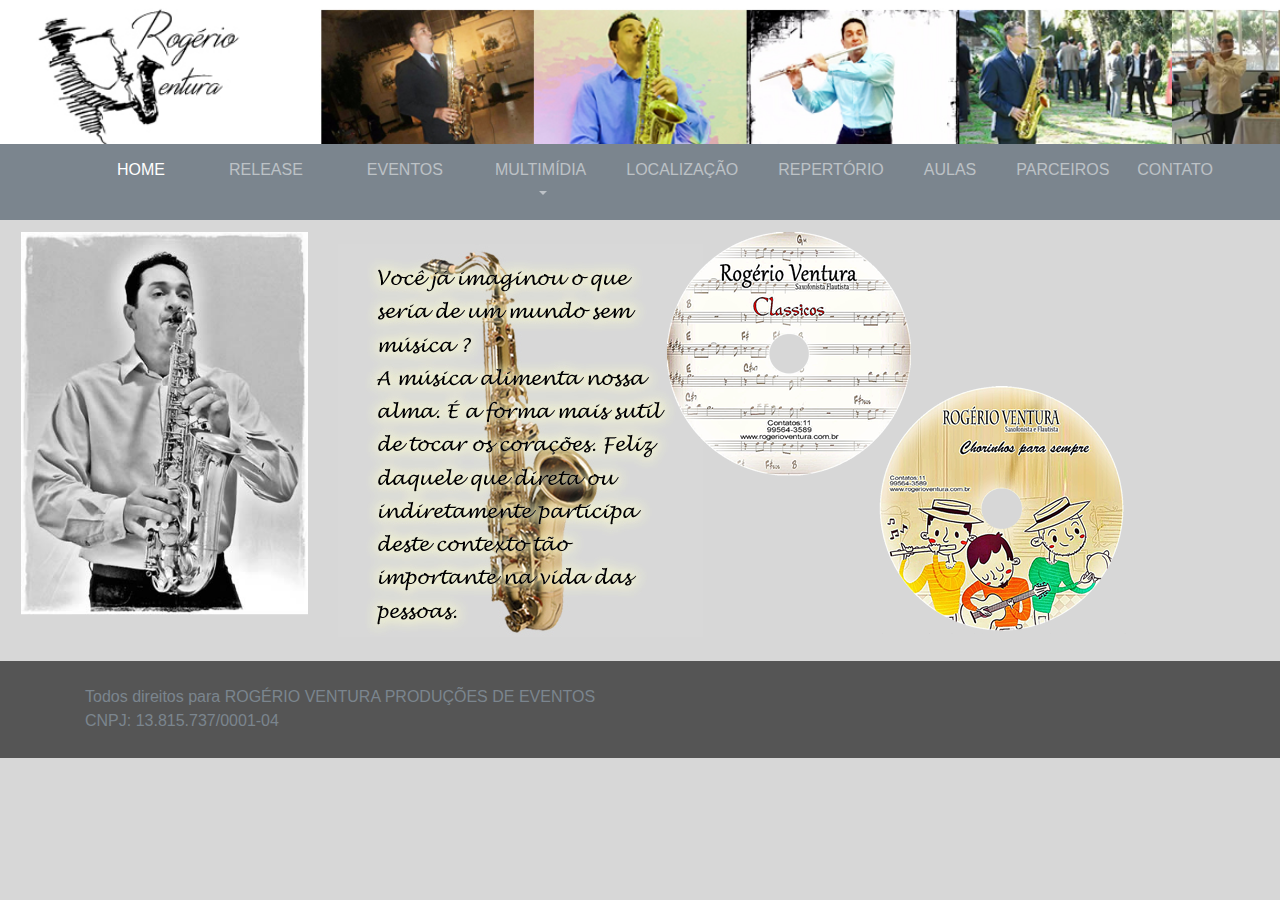
<file: index.html>
<!DOCTYPE html>
<html>

<head>
  <meta charset="utf-8">
  <meta name="viewport" content="width=device-width, initial-scale=1">
  <!-- PAGE settings -->
  <link rel="icon" href="favicon.ico">
  <title>Rogério Ventura | Saxofonista e Flautista</title>
  <meta name="description" content="Wireframe design of a landing page by Pingendo">
  <meta name="keywords" content="Pingendo bootstrap example template wireframe landing">
  <meta name="author" content="Pingendo">
  <!-- CSS dependencies -->
  <link rel="stylesheet" href="https://cdnjs.cloudflare.com/ajax/libs/font-awesome/4.7.0/css/font-awesome.min.css" type="text/css">
  <link rel="stylesheet" href="wireframe.css"> </head>

<body class="bg-info">
  <div class="py-5 text-center" style="background-image: url('imagens/topo.jpg');background-repeat:no-repeat;background-size:cover;"></div>
  <nav class="navbar navbar-expand-md navbar-dark py-1 bg-secondary">
    <div class="container">
      <button class="navbar-toggler navbar-toggler-right" type="button" data-toggle="collapse" data-target="#navbar2SupportedContent" aria-controls="navbar2SupportedContent" aria-expanded="false" aria-label="Toggle navigation">
        <span class="navbar-toggler-icon"></span>
      </button>
      <div class="collapse navbar-collapse text-center justify-content-between" id="navbar2SupportedContent">
        <ul class="navbar-nav">
          <li class="nav-item px-2">
            <a class="nav-link mx-2 active" href="index.html">HOME</a>
          </li>
          <li class="nav-item px-2">
            <a class="nav-link mx-2" href="release.html">RELEASE</a>
          </li>
          <li class="nav-item px-2">
            <a class="nav-link mx-2" href="https://www.facebook.com/rogerio.ventura.9" target="_blank">EVENTOS</a>
          </li>
          <li class="nav-item dropdown px-2">
            <a class="nav-link dropdown-toggle" href="http://example.com" id="navbarDropdownMenuLink" data-toggle="dropdown" aria-haspopup="true" aria-expanded="false">MULTIMÍDIA</a>
            <div class="dropdown-menu" aria-labelledby="navbarDropdownMenuLink">
              <a class="dropdown-item" href="musicas.html">MÚSICAS</a>
              <a class="dropdown-item" href="videos.html">VÍDEOS</a>
              <a class="dropdown-item" href="fotos.html">FOTOS</a>
            </div>
          </li>
          <li class="nav-item px-2">
            <a class="nav-link" href="localizacao.html">LOCALIZAÇÃO</a>
          </li>
          <li class="nav-item px-2">
            <a class="nav-link" href="repertorio.html">REPERTÓRIO</a>
          </li>
          <li class="nav-item px-2">
            <a class="nav-link" href="aulas.html">AULAS</a>
          </li>
          <li class="nav-item px-2">
            <a class="nav-link" href="parceiros.html">PARCEIROS</a>
          </li>
          <li class="nav-item">
            <a class="nav-link" href="contato.html">CONTATO</a>
          </li>
        </ul>
      </div>
    </div>
  </nav>
  <div class="p-1 my-1">
    <div class="container-fluid">
      <div class="row">
        <div class="col-md-3 h-100 w-100">
          <img class="img-fluid d-block float-left" src="imagens/rogerio-lateral.jpg"> </div>
        <div class="col-md-3">
          <img class="d-block float-left m-0 py-2" src="imagens/texto-home.jpg"> </div>
        <div class="col-md-4 w-100 h-100 mx-2">
          <img class="d-block float-left" src="imagens/cd-home.png"> </div>
      </div>
    </div>
  </div>
  <div class="bg-dark py-3">
    <div class="container">
      <div class="row">
        <div class="col-md-12">
          <p class="text-secondary mb-0 text-left">Todos direitos para ROGÉRIO VENTURA PRODUÇÕES DE EVENTOS&nbsp;
            <br>CNPJ: 13.815.737/0001-04</p>
        </div>
      </div>
      <div class="row d-flex justify-content-between">
        <div class="col-lg-4 col-md-12"> </div>
      </div>
    </div>
  </div>
  <script src="https://code.jquery.com/jquery-3.2.1.slim.min.js" integrity="sha384-KJ3o2DKtIkvYIK3UENzmM7KCkRr/rE9/Qpg6aAZGJwFDMVNA/GpGFF93hXpG5KkN" crossorigin="anonymous"></script>
  <script src="https://cdnjs.cloudflare.com/ajax/libs/popper.js/1.12.9/umd/popper.min.js" integrity="sha384-ApNbgh9B+Y1QKtv3Rn7W3mgPxhU9K/ScQsAP7hUibX39j7fakFPskvXusvfa0b4Q" crossorigin="anonymous"></script>
  <script src="https://maxcdn.bootstrapcdn.com/bootstrap/4.0.0/js/bootstrap.min.js" integrity="sha384-JZR6Spejh4U02d8jOt6vLEHfe/JQGiRRSQQxSfFWpi1MquVdAyjUar5+76PVCmYl" crossorigin="anonymous"></script>

</body>

</html>
</file>
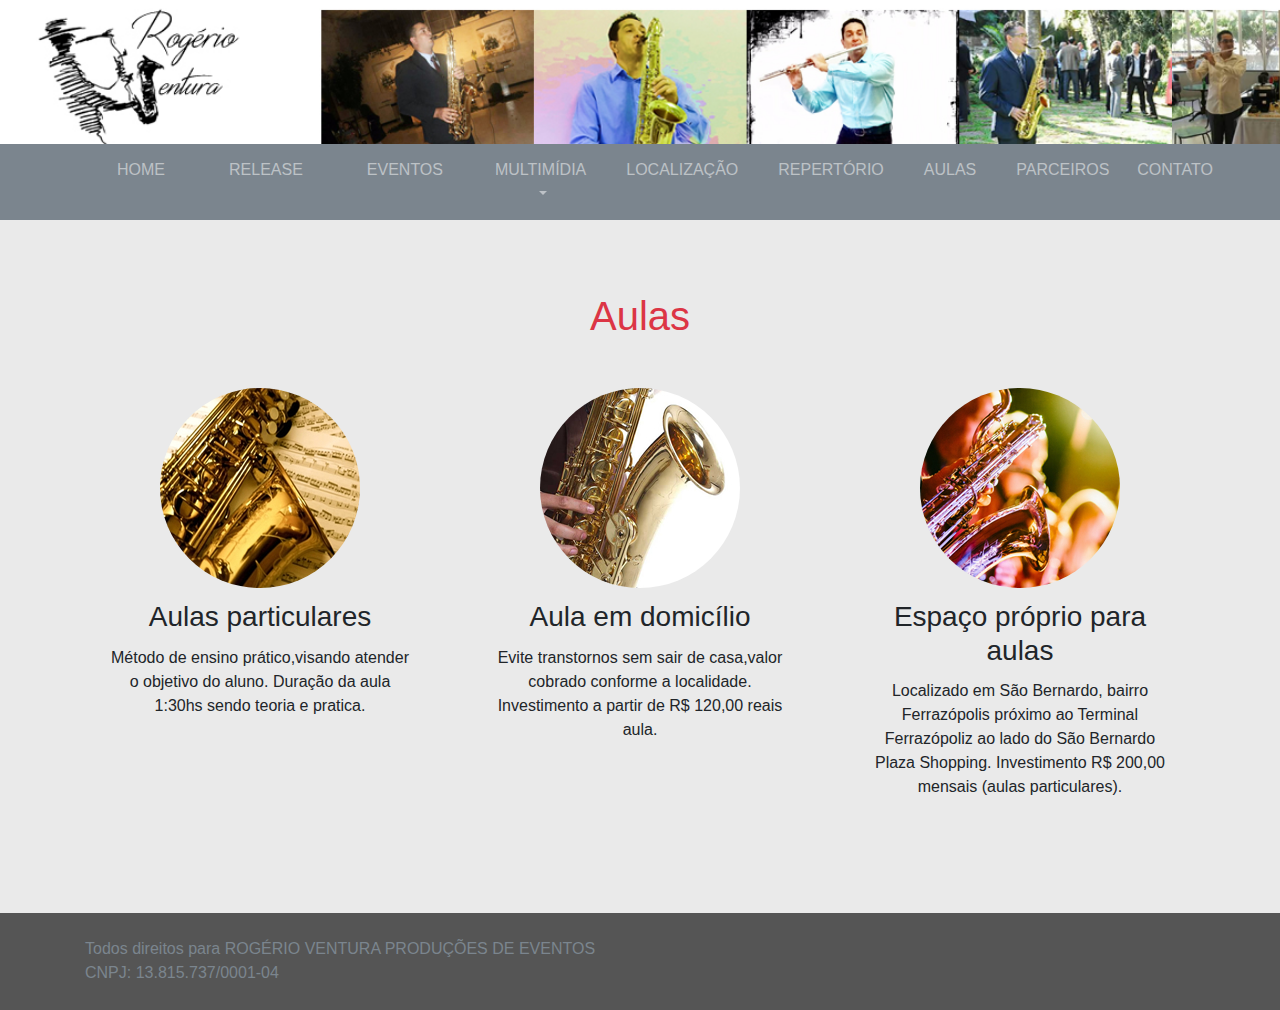
<file: aulas.html>
<!DOCTYPE html>
<html>

<head>
  <meta charset="utf-8">
  <meta name="viewport" content="width=device-width, initial-scale=1">
  <!-- PAGE settings -->
  <link rel="icon" href="favicon.ico">
  <title>Rogério Ventura | Saxofonista e Flautista</title>
  <meta name="description" content="Wireframe design of a landing page by Pingendo">
  <meta name="keywords" content="Pingendo bootstrap example template wireframe landing">
  <meta name="author" content="Pingendo">
  <!-- CSS dependencies -->
  <link rel="stylesheet" href="https://cdnjs.cloudflare.com/ajax/libs/font-awesome/4.7.0/css/font-awesome.min.css" type="text/css">
  <link rel="stylesheet" href="wireframe.css"> </head>

<body class="bg-info">
  <div class="py-5 text-center" style="background-image: url('imagens/topo.jpg');background-repeat:no-repeat;background-size:cover;"></div>
  <nav class="navbar navbar-expand-md navbar-dark py-1 bg-secondary">
    <div class="container">
      <button class="navbar-toggler navbar-toggler-right" type="button" data-toggle="collapse" data-target="#navbar2SupportedContent" aria-controls="navbar2SupportedContent" aria-expanded="false" aria-label="Toggle navigation">
        <span class="navbar-toggler-icon"></span>
      </button>
      <div class="collapse navbar-collapse text-center justify-content-between" id="navbar2SupportedContent">
        <ul class="navbar-nav">
          <li class="nav-item px-2">
            <a class="nav-link mx-2" href="index.html">HOME</a>
          </li>
          <li class="nav-item px-2">
            <a class="nav-link mx-2" href="release.html">RELEASE</a>
          </li>
          <li class="nav-item px-2">
            <a class="nav-link mx-2" href="https://www.facebook.com/rogerio.ventura.9" target="_blank">EVENTOS</a>
          </li>
          <li class="nav-item dropdown px-2">
            <a class="nav-link dropdown-toggle" href="#" id="navbarDropdownMenuLink" data-toggle="dropdown" aria-haspopup="true" aria-expanded="false">MULTIMÍDIA</a>
            <div class="dropdown-menu" aria-labelledby="navbarDropdownMenuLink">
              <a class="dropdown-item" href="musicas.html">MÚSICAS</a>
              <a class="dropdown-item" href="videos.html">VÍDEOS</a>
              <a class="dropdown-item" href="fotos.html">FOTOS</a>
            </div>
          </li>
          <li class="nav-item px-2">
            <a class="nav-link" href="localizacao.html">LOCALIZAÇÃO</a>
          </li>
          <li class="nav-item px-2">
            <a class="nav-link" href="repertorio.html">REPERTÓRIO</a>
          </li>
          <li class="nav-item px-2">
            <a class="nav-link" href="aulas.html">AULAS</a>
          </li>
          <li class="nav-item px-2">
            <a class="nav-link" href="parceiros.html">PARCEIROS</a>
          </li>
          <li class="nav-item">
            <a class="nav-link" href="contato.html">CONTATO</a>
          </li>
        </ul>
      </div>
    </div>
  </nav>
  <div class="py-5 text-center bg-light">
    <div class="container">
      <div class="row">
        <div class="col-md-12">
          <h1 class="text-danger">Aulas</h1>
        </div>
      </div>
      <div class="row">
        <div class="col-md-4 p-4">
          <img class="img-fluid d-block rounded-circle mx-auto" src="imagens/aulas1.jpg">
          <h3 class="my-2"> Aulas particulares </h3>
          <p class="my-1">Método de ensino prático,visando atender o objetivo do aluno. Duração da aula 1:30hs sendo teoria e pratica.</p>
        </div>
        <div class="col-md-4 p-4">
          <img class="img-fluid d-block rounded-circle mx-auto" src="imagens/aulas2.jpg">
          <h3 class="my-2">Aula em domicílio </h3>
          <p class="my-1">
            Evite transtornos sem sair de casa,valor cobrado conforme a localidade. Investimento a partir de R$ 120,00 reais aula. 
          </p>
        </div>
        <div class="col-md-4 p-4">
          <img class="img-fluid d-block rounded-circle mx-auto" src="imagens/aulas3.jpg">
          <h3 class="my-2"> Espaço próprio para aulas </h3>
          <p class="my-1">
            Localizado em São Bernardo, bairro Ferrazópolis próximo ao Terminal Ferrazópoliz ao lado do São Bernardo Plaza Shopping. Investimento R$ 200,00 mensais (aulas particulares).
          </p>
        </div>
      </div>
    </div>
  </div>
  <div class="bg-dark py-3">
    <div class="container">
      <div class="row">
        <div class="col-md-12">
          <p class="text-secondary mb-0 text-left">Todos direitos para ROGÉRIO VENTURA PRODUÇÕES DE EVENTOS&nbsp;
            <br>CNPJ: 13.815.737/0001-04</p>
        </div>
      </div>
      <div class="row d-flex justify-content-between">
        <div class="col-lg-4 col-md-12"> </div>
      </div>
    </div>
  </div>
  <script src="https://code.jquery.com/jquery-3.2.1.slim.min.js" integrity="sha384-KJ3o2DKtIkvYIK3UENzmM7KCkRr/rE9/Qpg6aAZGJwFDMVNA/GpGFF93hXpG5KkN" crossorigin="anonymous"></script>
  <script src="https://cdnjs.cloudflare.com/ajax/libs/popper.js/1.12.9/umd/popper.min.js" integrity="sha384-ApNbgh9B+Y1QKtv3Rn7W3mgPxhU9K/ScQsAP7hUibX39j7fakFPskvXusvfa0b4Q" crossorigin="anonymous"></script>
  <script src="https://maxcdn.bootstrapcdn.com/bootstrap/4.0.0/js/bootstrap.min.js" integrity="sha384-JZR6Spejh4U02d8jOt6vLEHfe/JQGiRRSQQxSfFWpi1MquVdAyjUar5+76PVCmYl" crossorigin="anonymous"></script>

</body>

</html>
</file>
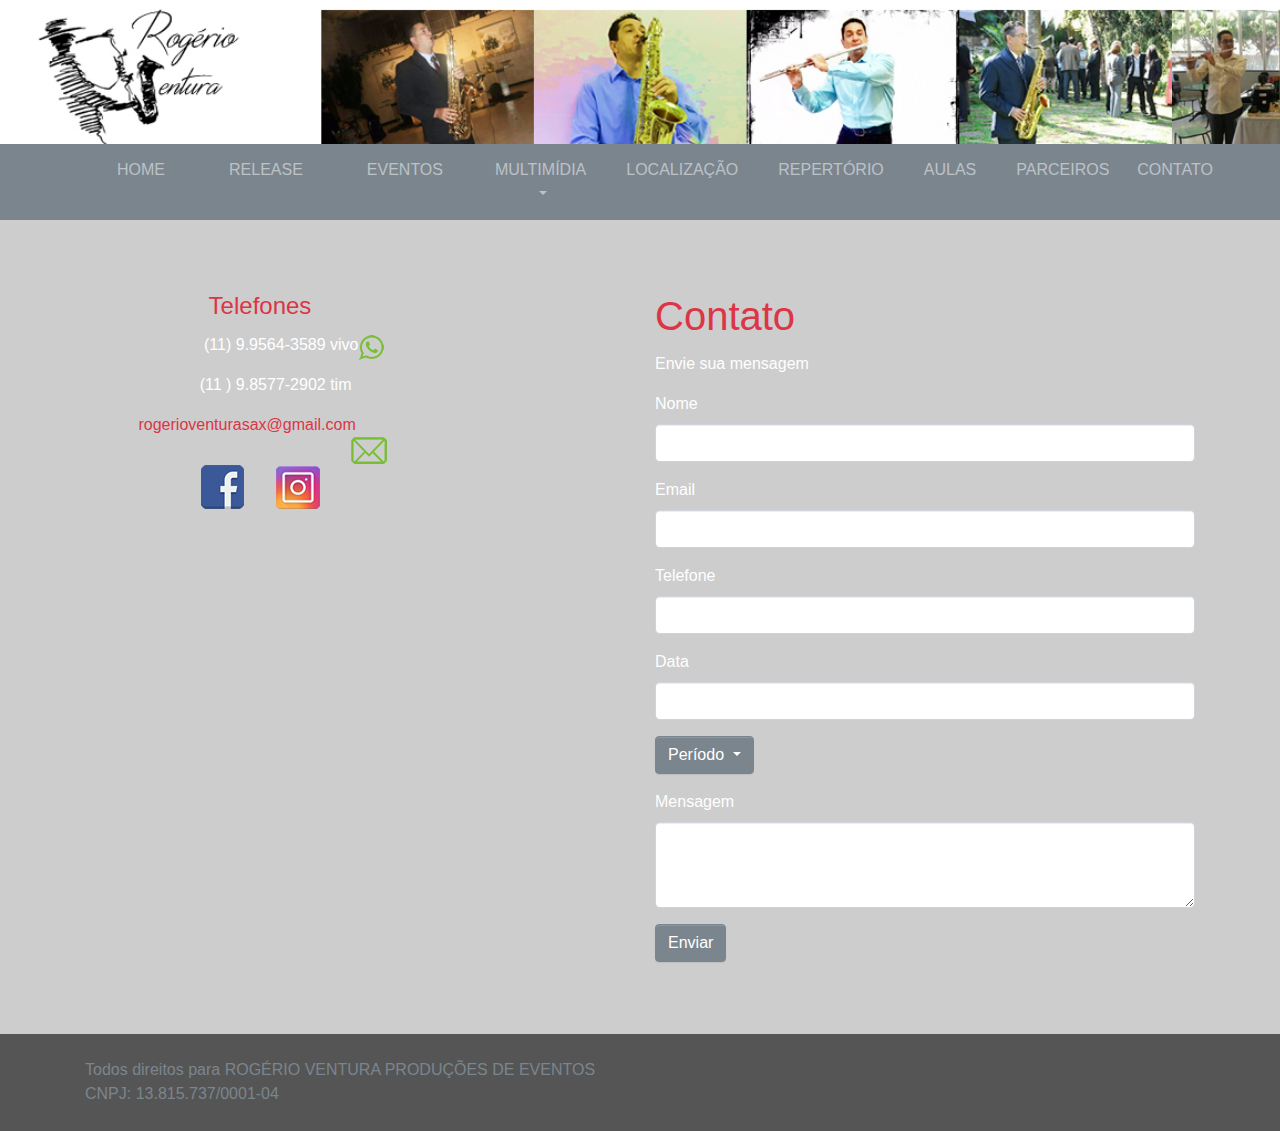
<file: contato.html>
<!DOCTYPE html>
<html>

<head>
  <meta charset="utf-8">
  <meta name="viewport" content="width=device-width, initial-scale=1">
  <!-- PAGE settings -->
  <link rel="icon" href="favicon.ico">
  <title>Rogério Ventura | Saxofonista e Flautista</title>
  <meta name="description" content="Wireframe design of a landing page by Pingendo">
  <meta name="keywords" content="Pingendo bootstrap example template wireframe landing">
  <meta name="author" content="Pingendo">
  <!-- CSS dependencies -->
  <link rel="stylesheet" href="https://cdnjs.cloudflare.com/ajax/libs/font-awesome/4.7.0/css/font-awesome.min.css" type="text/css">
  <link rel="stylesheet" href="wireframe.css"> </head>

<body class="bg-info">
  <div class="py-5 text-center" style="background-image: url('imagens/topo.jpg');background-repeat:no-repeat;background-size:cover;"></div>
  <nav class="navbar navbar-expand-md navbar-dark py-1 bg-secondary">
    <div class="container">
      <button class="navbar-toggler navbar-toggler-right" type="button" data-toggle="collapse" data-target="#navbar2SupportedContent" aria-controls="navbar2SupportedContent" aria-expanded="false" aria-label="Toggle navigation">
        <span class="navbar-toggler-icon"></span>
      </button>
      <div class="collapse navbar-collapse text-center justify-content-between" id="navbar2SupportedContent">
        <ul class="navbar-nav">
          <li class="nav-item px-2">
            <a class="nav-link mx-2" href="index.html">HOME</a>
          </li>
          <li class="nav-item px-2">
            <a class="nav-link mx-2" href="release.html">RELEASE</a>
          </li>
          <li class="nav-item px-2">
            <a class="nav-link mx-2" href="https://www.facebook.com/rogerio.ventura.9" target="_blank">EVENTOS</a>
          </li>
          <li class="nav-item dropdown px-2">
            <a class="nav-link dropdown-toggle" href="#" id="navbarDropdownMenuLink" data-toggle="dropdown" aria-haspopup="true" aria-expanded="false">MULTIMÍDIA</a>
            <div class="dropdown-menu" aria-labelledby="navbarDropdownMenuLink">
              <a class="dropdown-item" href="musicas.html">MÚSICAS</a>
              <a class="dropdown-item" href="videos.html">VÍDEOS</a>
              <a class="dropdown-item" href="fotos.html">FOTOS</a>
            </div>
          </li>
          <li class="nav-item px-2">
            <a class="nav-link" href="localizacao.html">LOCALIZAÇÃO</a>
          </li>
          <li class="nav-item px-2">
            <a class="nav-link" href="repertorio.html">REPERTÓRIO</a>
          </li>
          <li class="nav-item px-2">
            <a class="nav-link" href="aulas.html">AULAS</a>
          </li>
          <li class="nav-item px-2">
            <a class="nav-link" href="parceiros.html">PARCEIROS</a>
          </li>
          <li class="nav-item">
            <a class="nav-link" href="contato.html">CONTATO</a>
          </li>
        </ul>
      </div>
    </div>
  </nav>
  <div class="py-5 bg-primary text-white">
    <div class="container">
      <div class="row">
        <div class="col-md-6">
          <div class="row">
            <div class="col-md-1"></div>
            <div class="col-md-6">
              <h4 class="text-center text-danger">Telefones</h4>
            </div>
            <div class="col-md-1"></div>
          </div>
          <div class="row">
            <div class="col-md-1">
              <p class="text-right"></p>
            </div>
            <div class="col-md-6">
              <p class="text-right">(11) 9.9564-3589 vivo
                <img class="img-fluid d-block" src="imagens/whatsapp.png" align="right"> </p>
            </div>
            <div class="col-md-1"></div>
          </div>
          <div class="row">
            <div class="col-md-1">
              <p class="text-right"></p>
            </div>
            <div class="col-md-6">
              <p class="text-right mx-4"> (11 ) 9.8577-2902 tim</p>
            </div>
            <div class="col-md-1"></div>
          </div>
          <div class="row">
            <div class="col-md-1">
              <p class="text-right"></p>
            </div>
            <div class="col-md-6">
              <a href="mailto:rogerioventurasax@gmail.com" class="text-danger text-right mx-1">rogerioventurasax@gmail.com
                <img class="img-fluid d-block float-right" src="imagens/email.png" align="right"> </a>
              <p class="text-center"></p>
            </div>
            <div class="col-md-1"></div>
          </div>
          <div class="row">
            <div class="col-md-1">
              <p class="text-right"></p>
            </div>
            <div class="col-md-3">
              <a href="https://www.facebook.com/rogerio.ventura.9" target="blank">
                <img class="img-fluid d-block float-right" src="imagens/facebook.png">
              </a>
            </div>
            <div class="col-md-3">
              <a href="https://www.instagram.com/rogerioventurasax/?hl=pt-br" target="blank">
                <img class="img-fluid d-block" src="imagens/instagram.png">
              </a>
            </div>
            <div class="col-md-1"></div>
          </div>
        </div>
        <div class="col-md-6">
          <h1 class="text-danger">Contato</h1>
          <p>Envie sua mensagem</p>
          <form name="form1" method="post" action="contato-envia.php">
            <div class="form-group">
              <label for="InputName">Nome</label>
              <input type="text" class="form-control" name="nome" id="nome"> </div>
            <div class="form-group">
              <label for="InputEmail1">Email</label>
              <input type="email" class="form-control" name="email" id="email"> </div>
            <div class="form-group">
              <label for="InputEmail1">Telefone</label>
              <input type="text" class="form-control" name="telefone" id="telefone"> </div>
            <div class="form-group">
              <label for="InputName">Data</label>
              <input type="text" class="form-control" name="data" id="data"> </div>
            <div class="form-group">
              <div class="dropdown">
                <button class="btn btn-secondary dropdown-toggle" name="periodo" type="button" id="periodo" data-toggle="dropdown" aria-haspopup="true" aria-expanded="false"> Período </button>
                <div class="dropdown-menu" name="periodo" aria-labelledby="dropdownMenuButton">
                  <a class="dropdown-item" value="Dia" >Dia</a>
                  <a class="dropdown-item" value="Noite" >Noite</a>
                </div>
              </div>
            </div>
            <div class="form-group">
              <label for="Textarea">Mensagem</label>
              <textarea class="form-control" name="comentario" id="comentario" rows="3"></textarea>
            </div>
            <button type="submit" class="btn btn-secondary">Enviar</button>
          </form>
        </div>
      </div>
    </div>
  </div>
  <div class="bg-dark py-3">
    <div class="container">
      <div class="row">
        <div class="col-md-12">
          <p class="text-secondary mb-0 text-left">Todos direitos para ROGÉRIO VENTURA PRODUÇÕES DE EVENTOS&nbsp;
            <br>CNPJ: 13.815.737/0001-04</p>
        </div>
      </div>
      <div class="row d-flex justify-content-between">
        <div class="col-lg-4 col-md-12"> </div>
      </div>
    </div>
  </div>
  <script src="https://code.jquery.com/jquery-3.2.1.slim.min.js" integrity="sha384-KJ3o2DKtIkvYIK3UENzmM7KCkRr/rE9/Qpg6aAZGJwFDMVNA/GpGFF93hXpG5KkN" crossorigin="anonymous"></script>
  <script src="https://cdnjs.cloudflare.com/ajax/libs/popper.js/1.12.9/umd/popper.min.js" integrity="sha384-ApNbgh9B+Y1QKtv3Rn7W3mgPxhU9K/ScQsAP7hUibX39j7fakFPskvXusvfa0b4Q" crossorigin="anonymous"></script>
  <script src="https://maxcdn.bootstrapcdn.com/bootstrap/4.0.0/js/bootstrap.min.js" integrity="sha384-JZR6Spejh4U02d8jOt6vLEHfe/JQGiRRSQQxSfFWpi1MquVdAyjUar5+76PVCmYl" crossorigin="anonymous"></script>

</body>

</html>
</file>
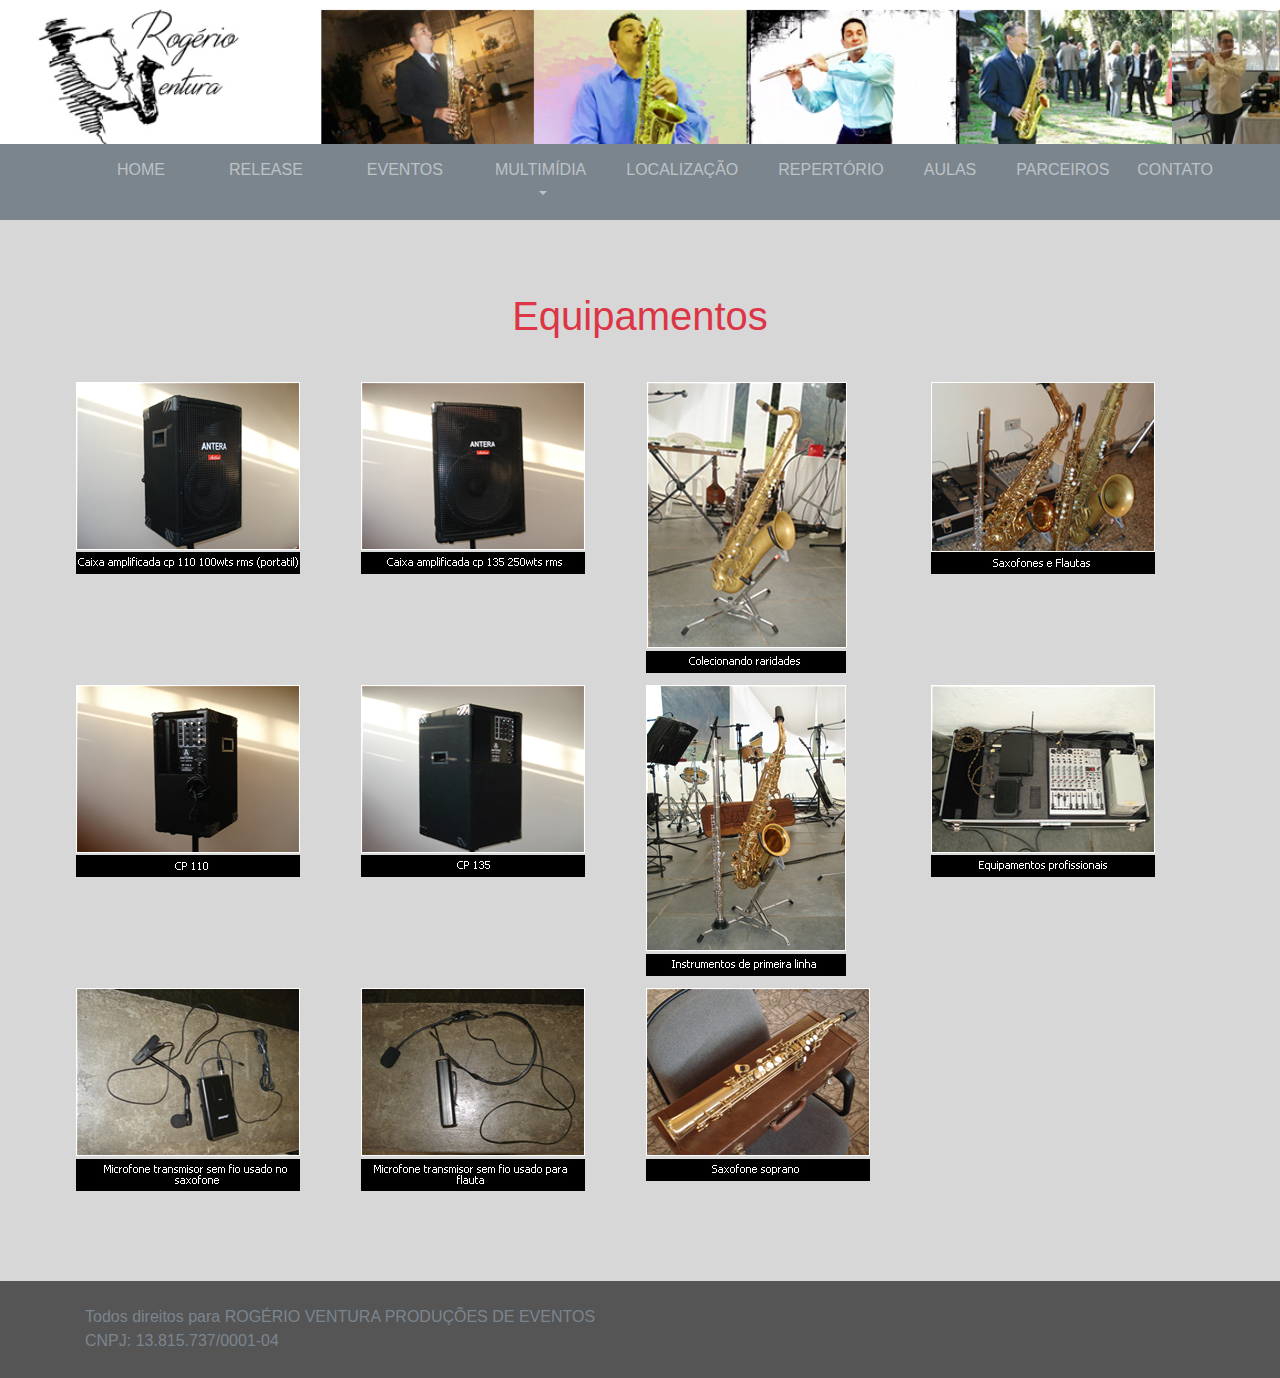
<file: equipamentos.html>
<!DOCTYPE html>
<html>

<head>
  <meta charset="utf-8">
  <meta name="viewport" content="width=device-width, initial-scale=1">
  <!-- PAGE settings -->
  <link rel="icon" href="favicon.ico">
  <title>Rogério Ventura | Saxofonista e Flautista</title>
  <meta name="description" content="Wireframe design of a landing page by Pingendo">
  <meta name="keywords" content="Pingendo bootstrap example template wireframe landing">
  <meta name="author" content="Pingendo">
  <!-- CSS dependencies -->
  <link rel="stylesheet" href="https://cdnjs.cloudflare.com/ajax/libs/font-awesome/4.7.0/css/font-awesome.min.css" type="text/css">
  <link rel="stylesheet" href="wireframe.css"> </head>

<body class="bg-info">
  <div class="py-5 text-center" style="background-image: url('imagens/topo.jpg');background-repeat:no-repeat;background-size:cover;"></div>
  <nav class="navbar navbar-expand-md navbar-dark py-1 bg-secondary">
    <div class="container">
      <button class="navbar-toggler navbar-toggler-right" type="button" data-toggle="collapse" data-target="#navbar2SupportedContent" aria-controls="navbar2SupportedContent" aria-expanded="false" aria-label="Toggle navigation">
        <span class="navbar-toggler-icon"></span>
      </button>
      <div class="collapse navbar-collapse text-center justify-content-between" id="navbar2SupportedContent">
        <ul class="navbar-nav">
          <li class="nav-item px-2">
            <a class="nav-link mx-2" href="index.html">HOME</a>
          </li>
          <li class="nav-item px-2">
            <a class="nav-link mx-2" href="release.html">RELEASE</a>
          </li>
          <li class="nav-item px-2">
            <a class="nav-link mx-2" href="https://www.facebook.com/rogerio.ventura.9" target="_blank">EVENTOS</a>
          </li>
          <li class="nav-item dropdown px-2">
            <a class="nav-link dropdown-toggle" href="#" id="navbarDropdownMenuLink" data-toggle="dropdown" aria-haspopup="true" aria-expanded="false">MULTIMÍDIA</a>
            <div class="dropdown-menu" aria-labelledby="navbarDropdownMenuLink">
              <a class="dropdown-item" href="musicas.html">MÚSICAS</a>
              <a class="dropdown-item" href="videos.html">VÍDEOS</a>
              <a class="dropdown-item" href="fotos.html">FOTOS</a>
            </div>
          </li>
          <li class="nav-item px-2">
            <a class="nav-link" href="localizacao.html">LOCALIZAÇÃO</a>
          </li>
          <li class="nav-item px-2">
            <a class="nav-link" href="repertorio.html">REPERTÓRIO</a>
          </li>
          <li class="nav-item px-2">
            <a class="nav-link" href="aulas.html">AULAS</a>
          </li>
          <li class="nav-item px-2">
            <a class="nav-link" href="parceiros.html">PARCEIROS</a>
          </li>
          <li class="nav-item">
            <a class="nav-link" href="contato.html">CONTATO</a>
          </li>
        </ul>
      </div>
    </div>
  </nav>
  <div class="py-5 text-center bg-info">
    <div class="container">
      <div class="row">
        <div class="col-md-12">
          <h1 class="mb-4 text-danger">Equipamentos</h1>
        </div>
      </div>
      <div class="row">
        <div class="col-md-3 col-6 p-1">
          <a>
            <img class="d-block img-fluid" src="imagens/equipamentos/est1.jpg"> </a>
        </div>
        <div class="col-md-3 col-6 p-1">
          <a>
            <img class="d-block img-fluid" src="imagens/equipamentos/est2.jpg"> </a>
        </div>
        <div class="col-md-3 col-6 p-1">
          <a href="#">
            <img class="d-block img-fluid" src="imagens/equipamentos/est3.jpg"> </a>
        </div>
        <div class="col-md-3 col-6 p-1">
          <a>
            <img class="d-block img-fluid" src="imagens/equipamentos/inst1linha.jpg"> </a>
        </div>
      </div>
      <div class="row">
        <div class="col-md-3 col-6 p-1">
          <a>
            <img class="d-block img-fluid" src="imagens/equipamentos/est5.jpg"> </a>
        </div>
        <div class="col-md-3 col-6 p-1">
          <a>
            <img class="d-block img-fluid" src="imagens/equipamentos/est4.jpg"> </a>
        </div>
        <div class="col-md-3 col-6 p-1">
          <a>
            <img class="d-block img-fluid" src="imagens/equipamentos/est6.jpg"> </a>
        </div>
        <div class="col-md-3 col-6 p-1">
          <a>
            <img class="d-block img-fluid" src="imagens/equipamentos/est10.jpg"> </a>
        </div>
      </div>
      <div class="row">
        <div class="col-md-3 col-6 p-1">
          <a href="#">
            <img class="d-block img-fluid" src="imagens/equipamentos/est7.jpg"> </a>
        </div>
        <div class="col-md-3 col-6 p-1">
          <a>
            <img class="d-block img-fluid" src="imagens/equipamentos/est8.jpg"> </a>
        </div>
        <div class="col-md-3 col-6 p-1">
          <a>
            <img class="d-block img-fluid" src="imagens/equipamentos/est9.jpg"> </a>
        </div>
        <div class="col-md-3 col-6 p-1">
          <a href="#"></a>
        </div>
      </div>
      <div class="row">
        <div class="col-md-3 col-6 p-1">
          <a href="#"></a>
        </div>
        <div class="col-md-3 col-6 p-1">
          <a href="#"></a>
        </div>
        <div class="col-md-3 col-6 p-1">
          <a href="#"></a>
        </div>
        <div class="col-md-3 col-6 p-1">
          <a href="#"></a>
        </div>
      </div>
    </div>
  </div>
  <div class="bg-dark py-3">
    <div class="container">
      <div class="row">
        <div class="col-md-12">
          <p class="text-secondary mb-0 text-left">Todos direitos para ROGÉRIO VENTURA PRODUÇÕES DE EVENTOS&nbsp;
            <br>CNPJ: 13.815.737/0001-04</p>
        </div>
      </div>
      <div class="row d-flex justify-content-between">
        <div class="col-lg-4 col-md-12"> </div>
      </div>
    </div>
  </div>
  <script src="https://code.jquery.com/jquery-3.2.1.slim.min.js" integrity="sha384-KJ3o2DKtIkvYIK3UENzmM7KCkRr/rE9/Qpg6aAZGJwFDMVNA/GpGFF93hXpG5KkN" crossorigin="anonymous"></script>
  <script src="https://cdnjs.cloudflare.com/ajax/libs/popper.js/1.12.9/umd/popper.min.js" integrity="sha384-ApNbgh9B+Y1QKtv3Rn7W3mgPxhU9K/ScQsAP7hUibX39j7fakFPskvXusvfa0b4Q" crossorigin="anonymous"></script>
  <script src="https://maxcdn.bootstrapcdn.com/bootstrap/4.0.0/js/bootstrap.min.js" integrity="sha384-JZR6Spejh4U02d8jOt6vLEHfe/JQGiRRSQQxSfFWpi1MquVdAyjUar5+76PVCmYl" crossorigin="anonymous"></script>

</body>

</html>
</file>
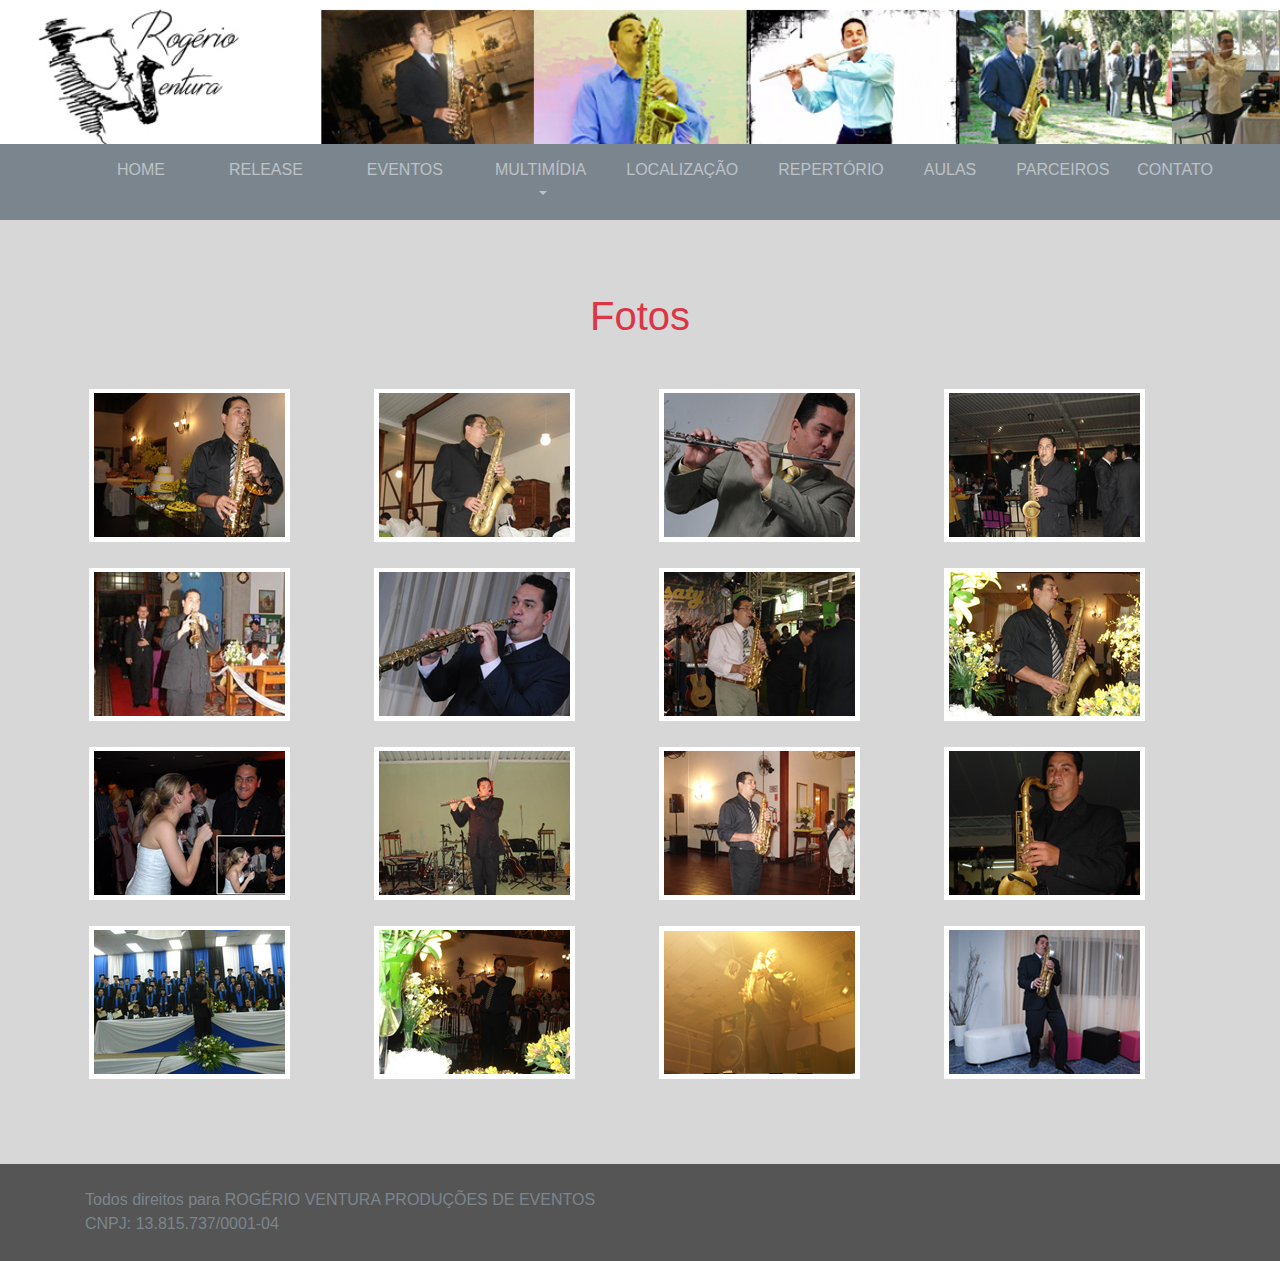
<file: fotos.html>
<!DOCTYPE html>
<html>

<head>
  <meta charset="utf-8">
  <meta name="viewport" content="width=device-width, initial-scale=1">
  <!-- PAGE settings -->
  <link rel="icon" href="favicon.ico">
  <title>Rogério Ventura | Saxofonista e Flautista</title>
  <meta name="description" content="Wireframe design of a landing page by Pingendo">
  <meta name="keywords" content="Pingendo bootstrap example template wireframe landing">
  <meta name="author" content="Pingendo">
  <!-- CSS dependencies -->
  <link rel="stylesheet" href="https://cdnjs.cloudflare.com/ajax/libs/font-awesome/4.7.0/css/font-awesome.min.css" type="text/css">
  <link rel="stylesheet" href="wireframe.css"> </head>

<body class="bg-info">
  <div class="py-5 text-center" style="background-image: url('imagens/topo.jpg');background-repeat:no-repeat;background-size:cover;"></div>
  <nav class="navbar navbar-expand-md navbar-dark py-1 bg-secondary">
    <div class="container">
      <button class="navbar-toggler navbar-toggler-right" type="button" data-toggle="collapse" data-target="#navbar2SupportedContent" aria-controls="navbar2SupportedContent" aria-expanded="false" aria-label="Toggle navigation">
        <span class="navbar-toggler-icon"></span>
      </button>
      <div class="collapse navbar-collapse text-center justify-content-between" id="navbar2SupportedContent">
        <ul class="navbar-nav">
          <li class="nav-item px-2">
            <a class="nav-link mx-2" href="index.html">HOME</a>
          </li>
          <li class="nav-item px-2">
            <a class="nav-link mx-2" href="release.html">RELEASE</a>
          </li>
          <li class="nav-item px-2">
            <a class="nav-link mx-2" href="https://www.facebook.com/rogerio.ventura.9" target="_blank">EVENTOS</a>
          </li>
          <li class="nav-item dropdown px-2">
            <a class="nav-link dropdown-toggle" href="#" id="navbarDropdownMenuLink" data-toggle="dropdown" aria-haspopup="true" aria-expanded="false">MULTIMÍDIA</a>
            <div class="dropdown-menu" aria-labelledby="navbarDropdownMenuLink">
              <a class="dropdown-item" href="musicas.html">MÚSICAS</a>
              <a class="dropdown-item" href="videos.html">VÍDEOS</a>
              <a class="dropdown-item" href="fotos.html">FOTOS</a>
            </div>
          </li>
          <li class="nav-item px-2">
            <a class="nav-link" href="localizacao.html">LOCALIZAÇÃO</a>
          </li>
          <li class="nav-item px-2">
            <a class="nav-link" href="repertorio.html">REPERTÓRIO</a>
          </li>
          <li class="nav-item px-2">
            <a class="nav-link" href="aulas.html">AULAS</a>
          </li>
          <li class="nav-item px-2">
            <a class="nav-link" href="parceiros.html">PARCEIROS</a>
          </li>
          <li class="nav-item">
            <a class="nav-link" href="contato.html">CONTATO</a>
          </li>
        </ul>
      </div>
    </div>
  </nav>
  <div class="py-5 text-center bg-info">
    <div class="container">
      <div class="row">
        <div class="col-md-12">
          <h1 class="mb-4 text-danger">Fotos</h1>
        </div>
      </div>
      <div class="row">
        <div class="col-md-3 col-6 p-1">
          <a href="#">
            <img class="d-block img-fluid btn" src="imagens/galeria/foto1.jpg" data-toggle="modal" data-target="#1"> </a>
        </div>
        <div class="col-md-3 col-6 p-1">
          <a href="#9">
            <img class="d-block img-fluid btn" src="imagens/galeria/foto2.jpg" data-toggle="modal" data-target="#2"> </a>
        </div>
        <div class="col-md-3 col-6 p-1">
          <a href="#">
            <img class="d-block img-fluid btn" src="imagens/galeria/foto3.jpg" data-target="#3" data-toggle="modal"> </a>
        </div>
        <div class="col-md-3 col-6 p-1">
          <a href="#">
            <img class="d-block img-fluid btn" src="imagens/galeria/foto4.jpg" data-target="#4" data-toggle="modal"> </a>
        </div>
      </div>
      <div class="row">
        <div class="col-md-3 col-6 p-1">
          <a href="#">
            <img class="d-block img-fluid btn" src="imagens/galeria/foto5.jpg" data-target="#5" data-toggle="modal"> </a>
        </div>
        <div class="col-md-3 col-6 p-1">
          <a href="#">
            <img class="d-block img-fluid btn" src="imagens/galeria/foto6.jpg" data-target="#6" data-toggle="modal"> </a>
        </div>
        <div class="col-md-3 col-6 p-1">
          <a href="#">
            <img class="d-block img-fluid btn" src="imagens/galeria/foto7.jpg" data-target="#7" data-toggle="modal"> </a>
        </div>
        <div class="col-md-3 col-6 p-1">
          <a href="#">
            <img class="d-block img-fluid btn" src="imagens/galeria/foto8.jpg" data-target="#8" data-toggle="modal"> </a>
        </div>
      </div>
      <div class="row">
        <div class="col-md-3 col-6 p-1">
          <a href="#">
            <img class="d-block img-fluid btn" src="imagens/galeria/foto9.jpg" data-target="#9" data-toggle="modal"> </a>
        </div>
        <div class="col-md-3 col-6 p-1">
          <a href="#">
            <img class="d-block img-fluid btn" src="imagens/galeria/foto10.jpg" data-target="#10" data-toggle="modal"> </a>
        </div>
        <div class="col-md-3 col-6 p-1">
          <a href="#">
            <img class="d-block img-fluid btn" src="imagens/galeria/foto11.jpg" data-target="#11" data-toggle="modal"> </a>
        </div>
        <div class="col-md-3 col-6 p-1">
          <a href="#">
            <img class="d-block img-fluid btn" src="imagens/galeria/foto12.jpg" data-target="#12" data-toggle="modal"> </a>
        </div>
      </div>
      <div class="row">
        <div class="col-md-3 col-6 p-1">
          <a href="#">
            <img class="d-block img-fluid btn" src="imagens/galeria/foto13.jpg" data-target="#13" data-toggle="modal"> </a>
        </div>
        <div class="col-md-3 col-6 p-1">
          <a href="#">
            <img class="d-block img-fluid btn" src="imagens/galeria/foto14.jpg" data-target="#14" data-toggle="modal"> </a>
        </div>
        <div class="col-md-3 col-6 p-1">
          <a href="#">
            <img class="d-block img-fluid btn" src="imagens/galeria/foto15.jpg" data-target="#15" data-toggle="modal"> </a>
        </div>
        <div class="col-md-3 col-6 p-1">
          <a href="#">
            <img class="d-block img-fluid btn" src="imagens/galeria/foto16.jpg" data-target="#16" data-toggle="modal"> </a>
        </div>
      </div>
    </div>
  </div>
  <div class="modal fade w-100 h-100" id="9">
    <div class="modal-dialog modal-lg" role="document">
      <div class="modal-content">
        <div class="modal-header" id="9">
          <button type="button" class="close" data-dismiss="modal">
            <span>×</span>
          </button>
        </div>
        <div class="modal-body" id="9">
          <img class="d-block img-fluid" src="imagens/galeria/9.jpg" id="9"> </div>
      </div>
    </div>
  </div>
  <div class="modal fade w-100 h-100" id="1">
    <div class="modal-dialog modal-lg" role="document">
      <div class="modal-content">
        <div class="modal-header" id="9">
          <button type="button" class="close" data-dismiss="modal">
            <span>×</span>
          </button>
        </div>
        <div class="modal-body" id="9">
          <img class="d-block img-fluid" src="imagens/galeria/1.jpg" id="1"> </div>
      </div>
    </div>
  </div>
  <div class="modal fade w-100 h-100" id="2">
    <div class="modal-dialog modal-lg" role="document">
      <div class="modal-content">
        <div class="modal-header" id="9">
          <button type="button" class="close" data-dismiss="modal">
            <span>×</span>
          </button>
        </div>
        <div class="modal-body" id="9">
          <img class="d-block img-fluid" src="imagens/galeria/2.jpg" id="2"> </div>
      </div>
    </div>
  </div>
  <div class="modal fade w-100 h-100" id="3">
    <div class="modal-dialog modal-lg" role="document">
      <div class="modal-content">
        <div class="modal-header" id="9">
          <button type="button" class="close" data-dismiss="modal">
            <span>×</span>
          </button>
        </div>
        <div class="modal-body" id="9">
          <img class="d-block img-fluid" src="imagens/galeria/3.jpg" id="3"> </div>
      </div>
    </div>
  </div>
  <div class="modal fade w-100 h-100" id="4">
    <div class="modal-dialog modal-lg" role="document">
      <div class="modal-content">
        <div class="modal-header" id="9">
          <button type="button" class="close" data-dismiss="modal">
            <span>×</span>
          </button>
        </div>
        <div class="modal-body" id="9">
          <img class="d-block img-fluid" src="imagens/galeria/4.jpg" id="4"> </div>
      </div>
    </div>
  </div>
  <div class="modal fade w-100 h-100" id="5">
    <div class="modal-dialog modal-lg" role="document">
      <div class="modal-content">
        <div class="modal-header" id="5">
          <button type="button" class="close" data-dismiss="modal">
            <span>×</span>
          </button>
        </div>
        <div class="modal-body" id="9">
          <img class="d-block img-fluid" src="imagens/galeria/5.jpg" id="9"> </div>
      </div>
    </div>
  </div>
  <div class="modal fade w-100 h-100" id="6">
    <div class="modal-dialog modal-lg" role="document">
      <div class="modal-content">
        <div class="modal-header" id="9">
          <button type="button" class="close" data-dismiss="modal">
            <span>×</span>
          </button>
        </div>
        <div class="modal-body" id="9">
          <img class="d-block img-fluid" src="imagens/galeria/6.jpg" id="9"> </div>
      </div>
    </div>
  </div>
  <div class="modal fade w-100 h-100" id="7">
    <div class="modal-dialog modal-lg" role="document">
      <div class="modal-content">
        <div class="modal-header" id="9">
          <button type="button" class="close" data-dismiss="modal">
            <span>×</span>
          </button>
        </div>
        <div class="modal-body" id="9">
          <img class="d-block img-fluid" src="imagens/galeria/7.jpg" id="9"> </div>
      </div>
    </div>
  </div>
  <div class="modal fade w-100 h-100" id="8">
    <div class="modal-dialog modal-lg" role="document">
      <div class="modal-content">
        <div class="modal-header" id="9">
          <button type="button" class="close" data-dismiss="modal">
            <span>×</span>
          </button>
        </div>
        <div class="modal-body" id="9">
          <img class="d-block img-fluid" src="imagens/galeria/8.jpg" id="9"> </div>
      </div>
    </div>
  </div>
  <div class="modal fade w-100 h-100" id="10">
    <div class="modal-dialog modal-lg" role="document">
      <div class="modal-content">
        <div class="modal-header" id="9">
          <button type="button" class="close" data-dismiss="modal">
            <span>×</span>
          </button>
        </div>
        <div class="modal-body" id="9">
          <img class="d-block img-fluid" src="imagens/galeria/10.jpg" id="9"> </div>
      </div>
    </div>
  </div>
  <div class="modal fade w-100 h-100" id="11">
    <div class="modal-dialog modal-lg" role="document">
      <div class="modal-content">
        <div class="modal-header" id="9">
          <button type="button" class="close" data-dismiss="modal">
            <span>×</span>
          </button>
        </div>
        <div class="modal-body" id="9">
          <img class="d-block img-fluid" src="imagens/galeria/11.jpg" id="9"> </div>
      </div>
    </div>
  </div>
  <div class="modal fade w-100 h-100" id="12">
    <div class="modal-dialog modal-lg" role="document">
      <div class="modal-content">
        <div class="modal-header" id="9">
          <button type="button" class="close" data-dismiss="modal">
            <span>×</span>
          </button>
        </div>
        <div class="modal-body" id="9">
          <img class="d-block img-fluid" src="imagens/galeria/12.jpg" id="9"> </div>
      </div>
    </div>
  </div>
  <div class="modal fade w-100 h-100" id="13">
    <div class="modal-dialog modal-lg" role="document">
      <div class="modal-content">
        <div class="modal-header" id="9">
          <button type="button" class="close" data-dismiss="modal">
            <span>×</span>
          </button>
        </div>
        <div class="modal-body" id="9">
          <img class="d-block img-fluid" src="imagens/galeria/13.jpg" id="9"> </div>
      </div>
    </div>
  </div>
  <div class="modal fade w-100 h-100" id="14">
    <div class="modal-dialog modal-lg" role="document">
      <div class="modal-content">
        <div class="modal-header" id="9">
          <button type="button" class="close" data-dismiss="modal">
            <span>×</span>
          </button>
        </div>
        <div class="modal-body" id="9">
          <img class="d-block img-fluid" src="imagens/galeria/14.jpg" id="9"> </div>
      </div>
    </div>
  </div>
  <div class="modal fade w-100 h-100" id="15">
    <div class="modal-dialog modal-lg" role="document">
      <div class="modal-content">
        <div class="modal-header" id="9">
          <button type="button" class="close" data-dismiss="modal">
            <span>×</span>
          </button>
        </div>
        <div class="modal-body" id="9">
          <img class="d-block img-fluid" src="imagens/galeria/15.jpg" id="9"> </div>
      </div>
    </div>
  </div>
  <div class="modal fade w-100 h-100" id="16">
    <div class="modal-dialog modal-lg" role="document">
      <div class="modal-content">
        <div class="modal-header" id="9">
          <button type="button" class="close" data-dismiss="modal">
            <span>×</span>
          </button>
        </div>
        <div class="modal-body" id="9">
          <img class="d-block img-fluid" src="imagens/galeria/16.jpg" id="9"> </div>
      </div>
    </div>
  </div>
  <div class="bg-dark py-3">
    <div class="container">
      <div class="row">
        <div class="col-md-12">
          <p class="text-secondary mb-0 text-left">Todos direitos para ROGÉRIO VENTURA PRODUÇÕES DE EVENTOS&nbsp;
            <br>CNPJ: 13.815.737/0001-04</p>
        </div>
      </div>
      <div class="row d-flex justify-content-between">
        <div class="col-lg-4 col-md-12"> </div>
      </div>
    </div>
  </div>
  <script src="https://code.jquery.com/jquery-3.2.1.slim.min.js" integrity="sha384-KJ3o2DKtIkvYIK3UENzmM7KCkRr/rE9/Qpg6aAZGJwFDMVNA/GpGFF93hXpG5KkN" crossorigin="anonymous"></script>
  <script src="https://cdnjs.cloudflare.com/ajax/libs/popper.js/1.12.9/umd/popper.min.js" integrity="sha384-ApNbgh9B+Y1QKtv3Rn7W3mgPxhU9K/ScQsAP7hUibX39j7fakFPskvXusvfa0b4Q" crossorigin="anonymous"></script>
  <script src="https://maxcdn.bootstrapcdn.com/bootstrap/4.0.0/js/bootstrap.min.js" integrity="sha384-JZR6Spejh4U02d8jOt6vLEHfe/JQGiRRSQQxSfFWpi1MquVdAyjUar5+76PVCmYl" crossorigin="anonymous"></script>

</body>

</html>
</file>
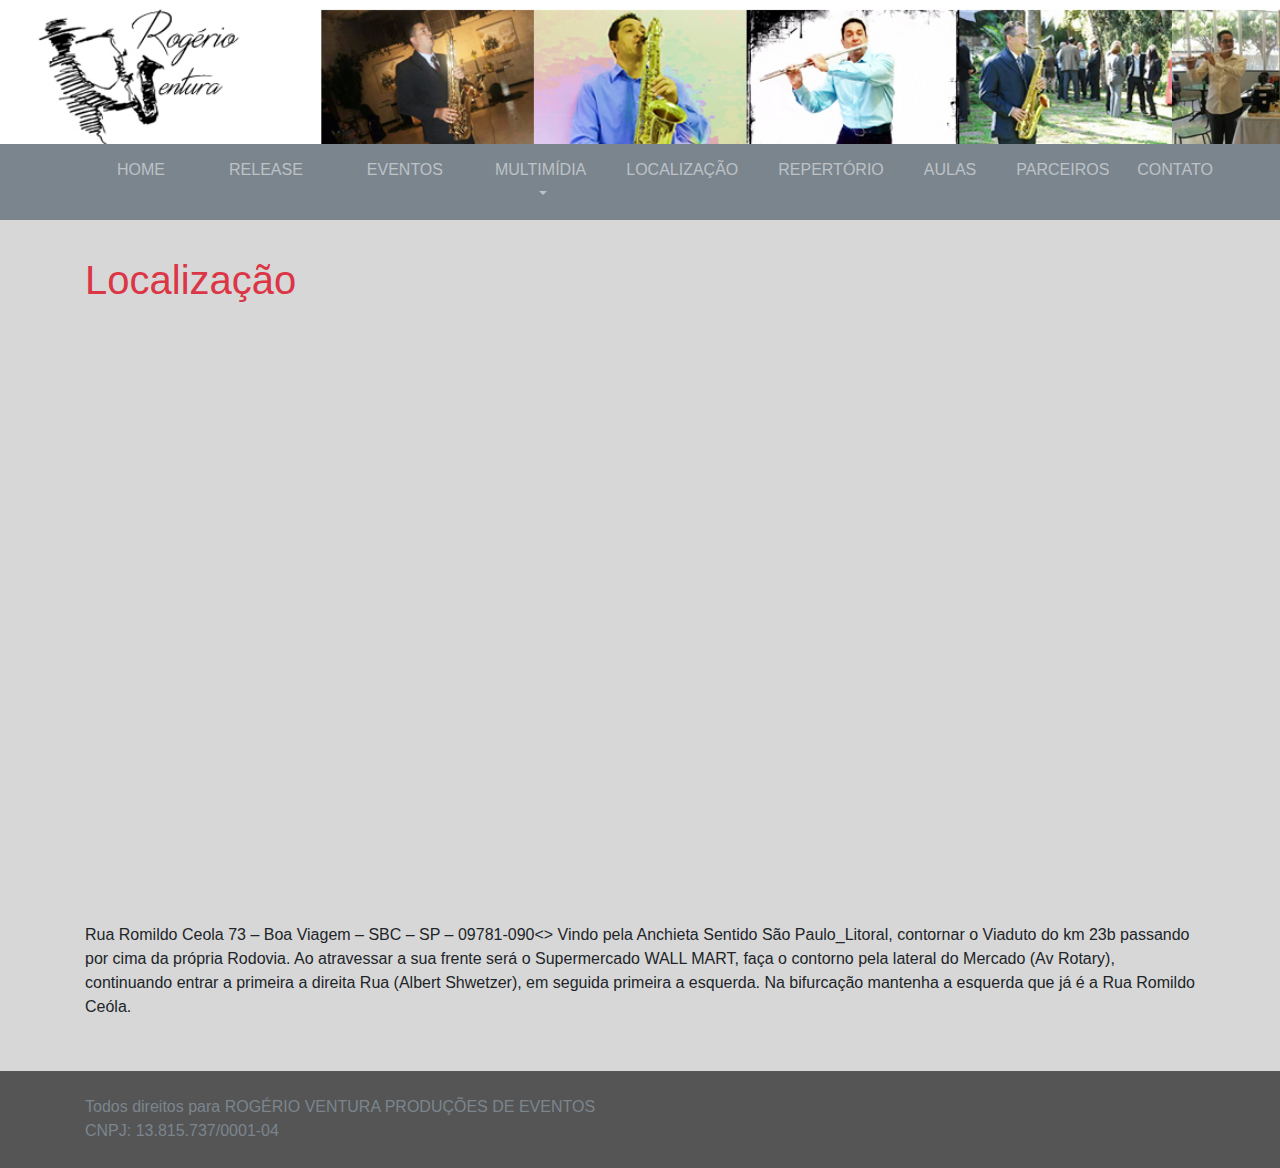
<file: localizacao.html>
<!DOCTYPE html>
<html>

<head>
  <meta charset="utf-8">
  <meta name="viewport" content="width=device-width, initial-scale=1">
  <!-- PAGE settings -->
  <link rel="icon" href="favicon.ico">
  <title>Rogério Ventura | Saxofonista e Flautista</title>
  <meta name="description" content="Wireframe design of a landing page by Pingendo">
  <meta name="keywords" content="Pingendo bootstrap example template wireframe landing">
  <meta name="author" content="Pingendo">
  <!-- CSS dependencies -->
  <link rel="stylesheet" href="https://cdnjs.cloudflare.com/ajax/libs/font-awesome/4.7.0/css/font-awesome.min.css" type="text/css">
  <link rel="stylesheet" href="wireframe.css"> </head>

<body class="bg-info">
  <div class="py-5 text-center" style="background-image: url('imagens/topo.jpg');background-repeat:no-repeat;background-size:cover;"></div>
  <nav class="navbar navbar-expand-md navbar-dark py-1 bg-secondary">
    <div class="container">
      <button class="navbar-toggler navbar-toggler-right" type="button" data-toggle="collapse" data-target="#navbar2SupportedContent" aria-controls="navbar2SupportedContent" aria-expanded="false" aria-label="Toggle navigation">
        <span class="navbar-toggler-icon"></span>
      </button>
      <div class="collapse navbar-collapse text-center justify-content-between" id="navbar2SupportedContent">
        <ul class="navbar-nav">
          <li class="nav-item px-2">
            <a class="nav-link mx-2" href="index.html">HOME</a>
          </li>
          <li class="nav-item px-2">
            <a class="nav-link mx-2" href="release.html">RELEASE</a>
          </li>
          <li class="nav-item px-2">
            <a class="nav-link mx-2" href="https://www.facebook.com/rogerio.ventura.9" target="_blank">EVENTOS</a>
          </li>
          <li class="nav-item dropdown px-2">
            <a class="nav-link dropdown-toggle" href="#" id="navbarDropdownMenuLink" data-toggle="dropdown" aria-haspopup="true" aria-expanded="false">MULTIMÍDIA</a>
            <div class="dropdown-menu" aria-labelledby="navbarDropdownMenuLink">
              <a class="dropdown-item" href="musicas.html">MÚSICAS</a>
              <a class="dropdown-item" href="videos.html">VÍDEOS</a>
              <a class="dropdown-item" href="fotos.html">FOTOS</a>
            </div>
          </li>
          <li class="nav-item px-2">
            <a class="nav-link" href="localizacao.html">LOCALIZAÇÃO</a>
          </li>
          <li class="nav-item px-2">
            <a class="nav-link" href="repertorio.html">REPERTÓRIO</a>
          </li>
          <li class="nav-item px-2">
            <a class="nav-link" href="aulas.html">AULAS</a>
          </li>
          <li class="nav-item px-2">
            <a class="nav-link" href="parceiros.html">PARCEIROS</a>
          </li>
          <li class="nav-item">
            <a class="nav-link" href="contato.html">CONTATO</a>
          </li>
        </ul>
      </div>
    </div>
  </nav>
  <div class="my-4">
    <div class="container">
      <div class="row">
        <div class="col-md-12">
          <h1 class="text-danger">Localização</h1>
        </div>
      </div>
      <div class="row">
        <div class="col-md-12">
          <iframe src="https://www.google.com/maps/embed?pb=!1m18!1m12!1m3!1d3652.596104592949!2d-46.543280685438845!3d-23.726113284601276!2m3!1f0!2f0!3f0!3m2!1i1024!2i768!4f13.1!3m3!1m2!1s0x94ce41bdee57f8c9%3A0x99e2278e1ce7ddbe!2sR.+Romildo+Ceola%2C+73+-+Ferraz%C3%B3polis%2C+S%C3%A3o+Bernardo+do+Campo+-+SP%2C+09781-090%2C+Brasil!5e0!3m2!1spt-BR!2sus!4v1528305791806"
            width="1100" height="600" frameborder="0" style="border:0" allowfullscreen=""></iframe>
        </div>
      </div>
      <div class="row">
        <div class="col-md-12">
          <p class="">Rua Romildo Ceola 73 – Boa Viagem – SBC – SP – 09781-090&lt;&gt; Vindo pela Anchieta Sentido São Paulo_Litoral, contornar o Viaduto do km 23b passando por cima da própria Rodovia. Ao atravessar a sua frente será o Supermercado WALL MART, faça
            o contorno pela lateral do Mercado (Av Rotary), continuando entrar a primeira a direita Rua (Albert Shwetzer), em seguida primeira a esquerda. Na bifurcação mantenha a esquerda que já é a Rua Romildo Ceóla. </p>
        </div>
      </div>
    </div>
  </div>
  <div class="bg-dark py-3">
    <div class="container">
      <div class="row">
        <div class="col-md-12">
          <p class="text-secondary mb-0 text-left">Todos direitos para ROGÉRIO VENTURA PRODUÇÕES DE EVENTOS&nbsp;
            <br>CNPJ: 13.815.737/0001-04</p>
        </div>
      </div>
      <div class="row d-flex justify-content-between">
        <div class="col-lg-4 col-md-12"> </div>
      </div>
    </div>
  </div>
  <script src="https://code.jquery.com/jquery-3.2.1.slim.min.js" integrity="sha384-KJ3o2DKtIkvYIK3UENzmM7KCkRr/rE9/Qpg6aAZGJwFDMVNA/GpGFF93hXpG5KkN" crossorigin="anonymous"></script>
  <script src="https://cdnjs.cloudflare.com/ajax/libs/popper.js/1.12.9/umd/popper.min.js" integrity="sha384-ApNbgh9B+Y1QKtv3Rn7W3mgPxhU9K/ScQsAP7hUibX39j7fakFPskvXusvfa0b4Q" crossorigin="anonymous"></script>
  <script src="https://maxcdn.bootstrapcdn.com/bootstrap/4.0.0/js/bootstrap.min.js" integrity="sha384-JZR6Spejh4U02d8jOt6vLEHfe/JQGiRRSQQxSfFWpi1MquVdAyjUar5+76PVCmYl" crossorigin="anonymous"></script>

</body>

</html>
</file>
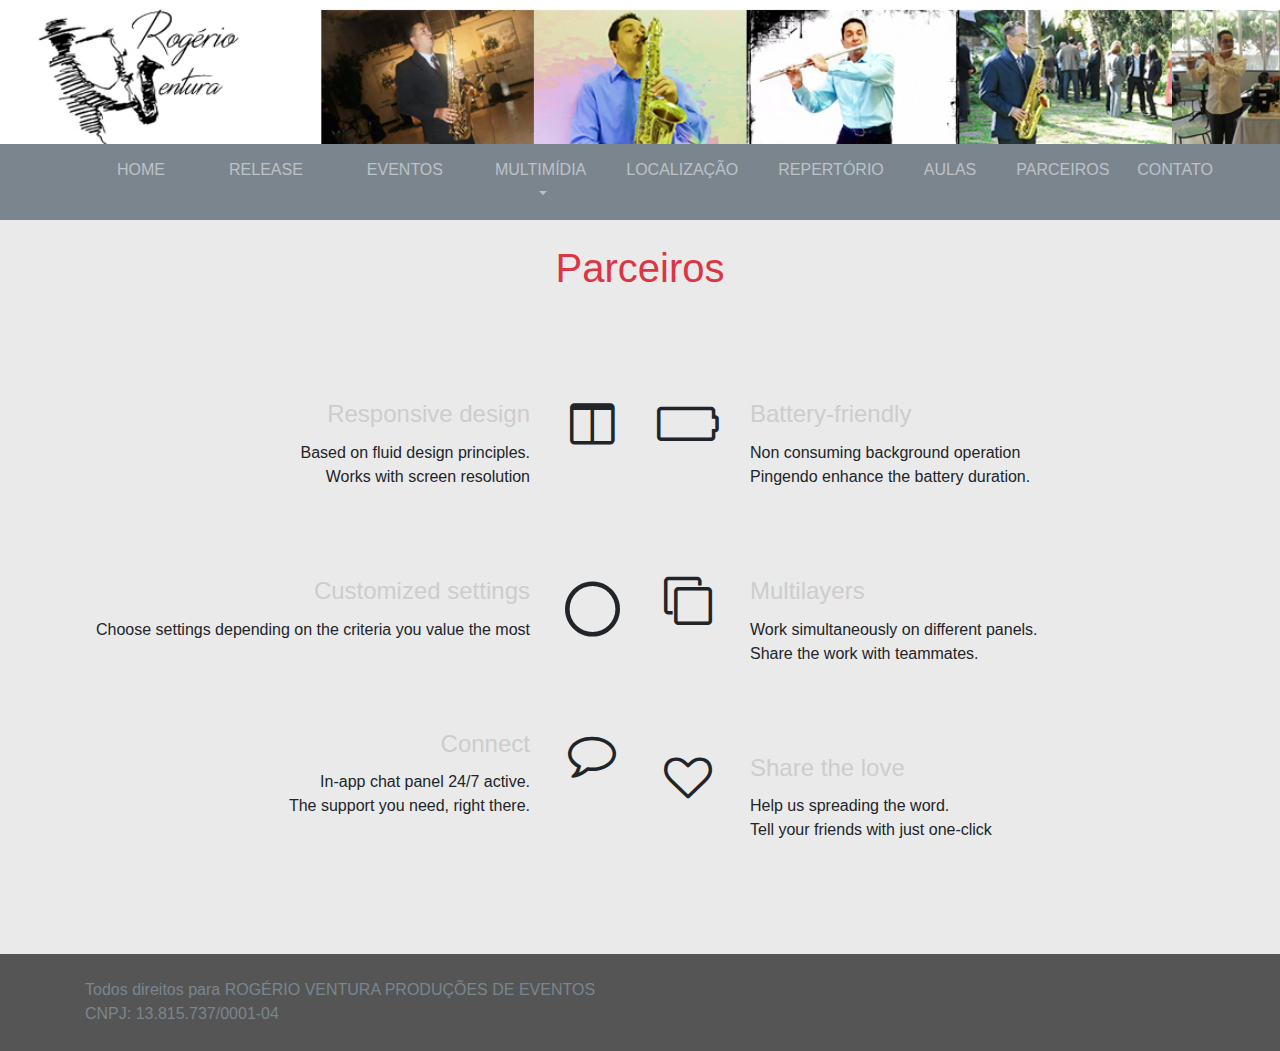
<file: parceiros.html>
<!DOCTYPE html>
<html>

<head>
  <meta charset="utf-8">
  <meta name="viewport" content="width=device-width, initial-scale=1">
  <!-- PAGE settings -->
  <link rel="icon" href="favicon.ico">
  <title>Rogério Ventura | Saxofonista e Flautista</title>
  <meta name="description" content="Wireframe design of a landing page by Pingendo">
  <meta name="keywords" content="Pingendo bootstrap example template wireframe landing">
  <meta name="author" content="Pingendo">
  <!-- CSS dependencies -->
  <link rel="stylesheet" href="https://cdnjs.cloudflare.com/ajax/libs/font-awesome/4.7.0/css/font-awesome.min.css" type="text/css">
  <link rel="stylesheet" href="wireframe.css"> </head>

<body class="bg-info">
  <div class="py-5 text-center" style="background-image: url('imagens/topo.jpg');background-repeat:no-repeat;background-size:cover;"></div>
  <nav class="navbar navbar-expand-md navbar-dark py-1 bg-secondary">
    <div class="container">
      <button class="navbar-toggler navbar-toggler-right" type="button" data-toggle="collapse" data-target="#navbar2SupportedContent" aria-controls="navbar2SupportedContent" aria-expanded="false" aria-label="Toggle navigation">
        <span class="navbar-toggler-icon"></span>
      </button>
      <div class="collapse navbar-collapse text-center justify-content-between" id="navbar2SupportedContent">
        <ul class="navbar-nav">
          <li class="nav-item px-2">
            <a class="nav-link mx-2" href="index.html">HOME</a>
          </li>
          <li class="nav-item px-2">
            <a class="nav-link mx-2" href="release.html">RELEASE</a>
          </li>
          <li class="nav-item px-2">
            <a class="nav-link mx-2" href="https://www.facebook.com/rogerio.ventura.9" target="_blank">EVENTOS</a>
          </li>
          <li class="nav-item dropdown px-2">
            <a class="nav-link dropdown-toggle" href="#" id="navbarDropdownMenuLink" data-toggle="dropdown" aria-haspopup="true" aria-expanded="false">MULTIMÍDIA</a>
            <div class="dropdown-menu" aria-labelledby="navbarDropdownMenuLink">
              <a class="dropdown-item" href="musicas.html">MÚSICAS</a>
              <a class="dropdown-item" href="videos.html">VÍDEOS</a>
              <a class="dropdown-item" href="fotos.html">FOTOS</a>
            </div>
          </li>
          <li class="nav-item px-2">
            <a class="nav-link" href="localizacao.html">LOCALIZAÇÃO</a>
          </li>
          <li class="nav-item px-2">
            <a class="nav-link" href="repertorio.html">REPERTÓRIO</a>
          </li>
          <li class="nav-item px-2">
            <a class="nav-link" href="aulas.html">AULAS</a>
          </li>
          <li class="nav-item px-2">
            <a class="nav-link" href="parceiros.html">PARCEIROS</a>
          </li>
          <li class="nav-item">
            <a class="nav-link" href="contato.html">CONTATO</a>
          </li>
        </ul>
      </div>
    </div>
  </nav>
  <div class="text-center bg-light py-3">
    <div class="container">
      <div class="row">
        <div class="col-md-12">
          <h1 class="pb-3 text-danger">Parceiros</h1>
        </div>
      </div>
      <div class="row">
        <div class="text-right col-md-6">
          <div class="row my-5">
            <div class="col-2 order-lg-2 col-2 text-center">
              <i class="d-block fa fa-columns fa-3x"></i>
            </div>
            <div class="col-10 text-lg-right text-left order-lg-1">
              <h4 class="text-primary">Responsive design</h4>
              <p>Based on fluid design principles.
                <br>Works with screen resolution</p>
            </div>
          </div>
          <div class="row my-5">
            <div class="col-2 order-lg-2 col-2 text-center">
              <i class="d-block fa fa-circle-thin fa-4x"></i>
            </div>
            <div class="col-10 text-lg-right text-left order-lg-1">
              <h4 class="text-primary">Customized settings</h4>
              <p>Choose settings depending on the criteria you value the most</p>
            </div>
          </div>
          <div class="row my-5">
            <div class="col-2 order-lg-2 col-2 text-center">
              <i class="d-block fa  fa-comment-o fa-3x"></i>
            </div>
            <div class="col-10 text-lg-right text-left order-lg-1">
              <h4 class="text-primary">Connect</h4>
              <p>In-app chat panel 24/7 active.
                <br>The support you need, right there.</p>
            </div>
          </div>
        </div>
        <div class="text-left col-md-6">
          <div class="row my-5">
            <div class="col-2 text-center">
              <i class="d-block fa fa-battery-empty fa-3x"></i>
            </div>
            <div class="col-10">
              <h4 class="text-primary">Battery-friendly</h4>
              <p>Non consuming background operation
                <br>Pingendo enhance the battery duration.</p>
            </div>
          </div>
          <div class="row my-5">
            <div class="col-2 text-center">
              <i class="d-block mx-auto fa  fa-clone fa-3x"></i>
            </div>
            <div class="col-10">
              <h4 class="text-primary">Multilayers</h4>
              <p>Work simultaneously on different panels.
                <br>Share the work with teammates.</p>
            </div>
          </div>
          <div class="row my-5">
            <div class="col-2 text-center">
              <i class="d-block fa  fa-heart-o fa-3x"></i>
            </div>
            <div class="col-10">
              <h4 class="text-primary">Share the love</h4>
              <p>Help us spreading the word.
                <br>Tell your friends with just one-click</p>
            </div>
          </div>
        </div>
      </div>
    </div>
  </div>
  <div class="bg-dark py-3">
    <div class="container">
      <div class="row">
        <div class="col-md-12">
          <p class="text-secondary mb-0 text-left">Todos direitos para ROGÉRIO VENTURA PRODUÇÕES DE EVENTOS&nbsp;
            <br>CNPJ: 13.815.737/0001-04</p>
        </div>
      </div>
      <div class="row d-flex justify-content-between">
        <div class="col-lg-4 col-md-12"> </div>
      </div>
    </div>
  </div>
  <script src="https://code.jquery.com/jquery-3.2.1.slim.min.js" integrity="sha384-KJ3o2DKtIkvYIK3UENzmM7KCkRr/rE9/Qpg6aAZGJwFDMVNA/GpGFF93hXpG5KkN" crossorigin="anonymous"></script>
  <script src="https://cdnjs.cloudflare.com/ajax/libs/popper.js/1.12.9/umd/popper.min.js" integrity="sha384-ApNbgh9B+Y1QKtv3Rn7W3mgPxhU9K/ScQsAP7hUibX39j7fakFPskvXusvfa0b4Q" crossorigin="anonymous"></script>
  <script src="https://maxcdn.bootstrapcdn.com/bootstrap/4.0.0/js/bootstrap.min.js" integrity="sha384-JZR6Spejh4U02d8jOt6vLEHfe/JQGiRRSQQxSfFWpi1MquVdAyjUar5+76PVCmYl" crossorigin="anonymous"></script>

</body>

</html>
</file>
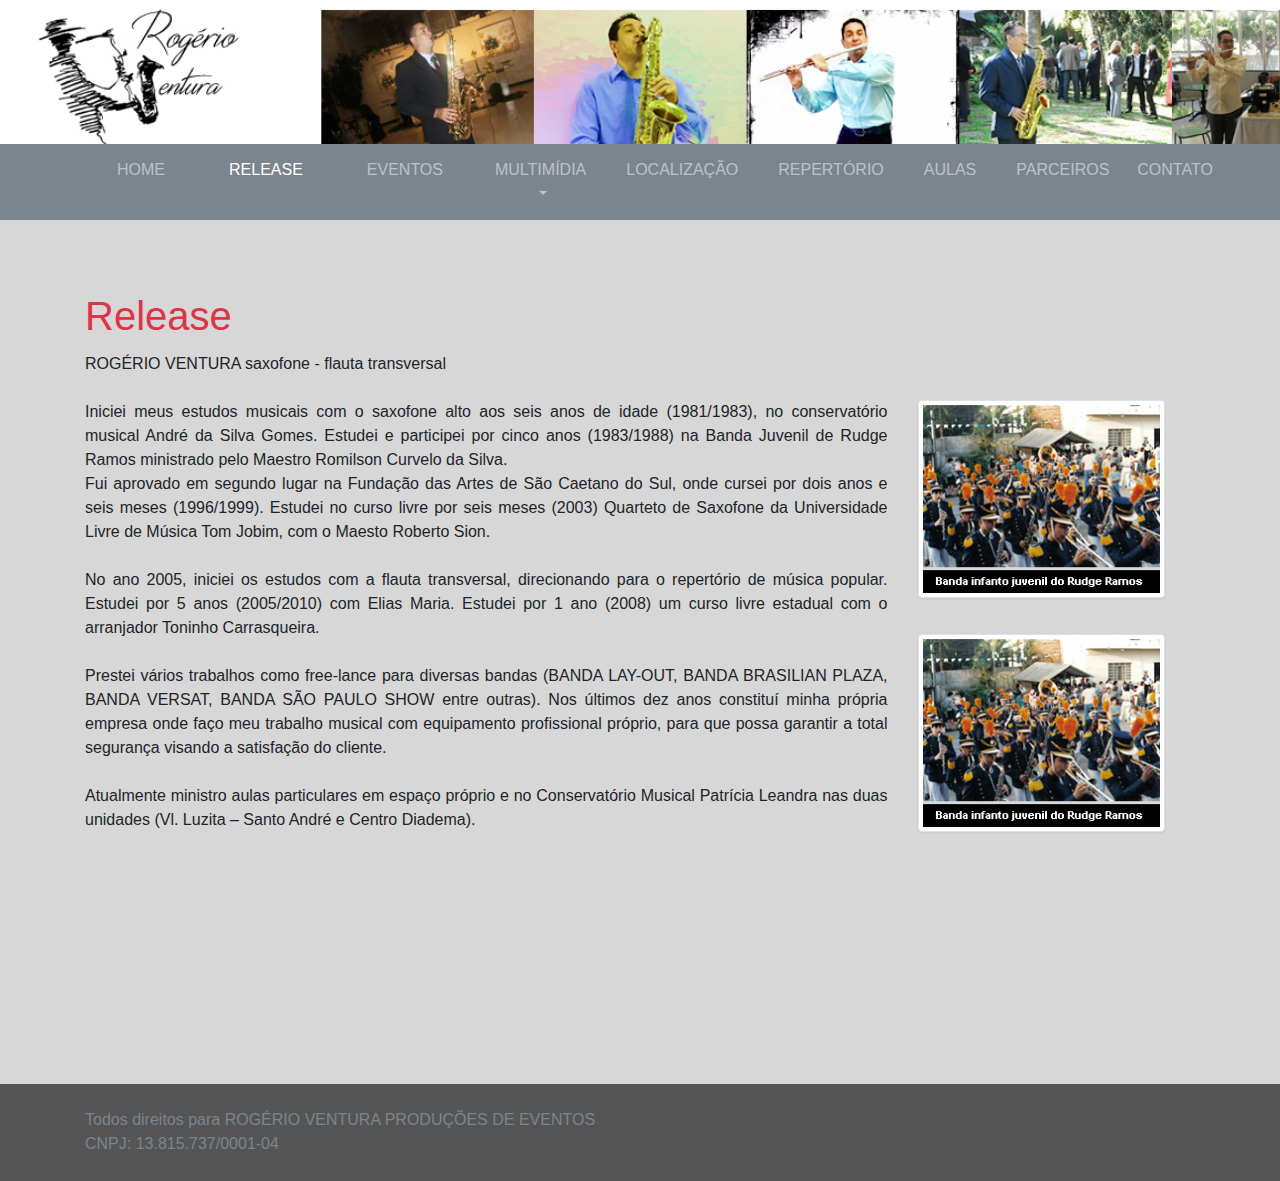
<file: release.html>
<!DOCTYPE html>
<html>

<head>
  <meta charset="utf-8">
  <meta name="viewport" content="width=device-width, initial-scale=1">
  <!-- PAGE settings -->
  <link rel="icon" href="favicon.ico">
  <title>Rogério Ventura | Saxofonista e Flautista</title>
  <meta name="description" content="Wireframe design of a landing page by Pingendo">
  <meta name="keywords" content="Pingendo bootstrap example template wireframe landing">
  <meta name="author" content="Pingendo">
  <!-- CSS dependencies -->
  <link rel="stylesheet" href="https://cdnjs.cloudflare.com/ajax/libs/font-awesome/4.7.0/css/font-awesome.min.css" type="text/css">
  <link rel="stylesheet" href="wireframe.css"> </head>

<body class="bg-info">
  <div class="py-5 text-center" style="background-image: url('imagens/topo.jpg');background-repeat:no-repeat;background-size:cover;"></div>
  <nav class="navbar navbar-expand-md navbar-dark py-1 bg-secondary">
    <div class="container">
      <button class="navbar-toggler navbar-toggler-right" type="button" data-toggle="collapse" data-target="#navbar2SupportedContent" aria-controls="navbar2SupportedContent" aria-expanded="false" aria-label="Toggle navigation">
        <span class="navbar-toggler-icon"></span>
      </button>
      <div class="collapse navbar-collapse text-center justify-content-between" id="navbar2SupportedContent">
        <ul class="navbar-nav">
          <li class="nav-item px-2">
            <a class="nav-link mx-2" href="index.html">HOME</a>
          </li>
          <li class="nav-item px-2">
            <a class="nav-link mx-2 active" href="release.html">RELEASE</a>
          </li>
          <li class="nav-item px-2">
            <a class="nav-link mx-2" href="https://www.facebook.com/rogerio.ventura.9" target="_blank">EVENTOS</a>
          </li>
          <li class="nav-item dropdown px-2">
            <a class="nav-link dropdown-toggle" href="http://example.com" id="navbarDropdownMenuLink" data-toggle="dropdown" aria-haspopup="true" aria-expanded="false">MULTIMÍDIA</a>
            <div class="dropdown-menu" aria-labelledby="navbarDropdownMenuLink">
              <a class="dropdown-item" href="musicas.html">MÚSICAS</a>
              <a class="dropdown-item" href="videos.html">VÍDEOS</a>
              <a class="dropdown-item" href="fotos.html">FOTOS</a>
            </div>
          </li>
          <li class="nav-item px-2">
            <a class="nav-link" href="localizacao.html">LOCALIZAÇÃO</a>
          </li>
          <li class="nav-item px-2">
            <a class="nav-link" href="repertorio.html">REPERTÓRIO</a>
          </li>
          <li class="nav-item px-2">
            <a class="nav-link" href="aulas.html">AULAS</a>
          </li>
          <li class="nav-item px-2">
            <a class="nav-link" href="parceiros.html">PARCEIROS</a>
          </li>
          <li class="nav-item">
            <a class="nav-link" href="contato.html">CONTATO</a>
          </li>
        </ul>
      </div>
    </div>
  </nav>
  <div class="py-5">
    <div class="container">
      <div class="row mb-5 w-100 h-100">
        <div class="col-md-9">
          <h1 class="text-danger">Release</h1>
          <p class="text-justify">ROGÉRIO VENTURA saxofone - flauta transversal
            <br>
            <br>Iniciei meus estudos musicais com o saxofone alto aos seis anos de idade (1981/1983), no conservatório musical André da Silva Gomes. Estudei e participei por cinco anos (1983/1988) na Banda Juvenil de Rudge Ramos ministrado pelo Maestro Romilson
            Curvelo da Silva.&nbsp;
            <br>Fui aprovado em segundo lugar na Fundação das Artes de São Caetano do Sul, onde cursei por dois anos e seis meses (1996/1999). Estudei no curso livre por seis meses (2003) Quarteto de Saxofone da Universidade Livre de Música Tom Jobim, com
            o Maesto Roberto Sion.&nbsp;
            <br>
            <br>No ano 2005, iniciei os estudos com a flauta transversal, direcionando para o repertório de música popular. Estudei por 5 anos (2005/2010) com Elias Maria. Estudei por 1 ano (2008) um curso livre estadual com o arranjador Toninho Carrasqueira.&nbsp;
            <br>
            <br>Prestei vários trabalhos como free-lance para diversas bandas (BANDA LAY-OUT, BANDA BRASILIAN PLAZA, BANDA VERSAT, BANDA SÃO PAULO SHOW entre outras). Nos últimos dez anos constituí minha própria empresa onde faço meu trabalho musical com
            equipamento profissional próprio, para que possa garantir a total segurança visando a satisfação do cliente.&nbsp;
            <br>
            <br>Atualmente ministro aulas particulares em espaço próprio e no Conservatório Musical Patrícia Leandra nas duas unidades (Vl. Luzita – Santo André e Centro Diadema).</p>
        </div>
        <div class="col-md-3 py-5">
          <img class="img-fluid d-block img-thumbnail my-4" src="imagens/release_img2.jpg">
          <img class="d-block img-fluid img-thumbnail my-4" src="imagens/release_img2.jpg"> </div>
      </div>
    </div>
  </div>
  <div class="bg-dark py-3">
    <div class="container">
      <div class="row">
        <div class="col-md-12">
          <p class="text-secondary mb-0 text-left">Todos direitos para ROGÉRIO VENTURA PRODUÇÕES DE EVENTOS&nbsp;
            <br>CNPJ: 13.815.737/0001-04</p>
        </div>
      </div>
      <div class="row d-flex justify-content-between">
        <div class="col-lg-4 col-md-12"> </div>
      </div>
    </div>
  </div>
  <script src="https://code.jquery.com/jquery-3.2.1.slim.min.js" integrity="sha384-KJ3o2DKtIkvYIK3UENzmM7KCkRr/rE9/Qpg6aAZGJwFDMVNA/GpGFF93hXpG5KkN" crossorigin="anonymous"></script>
  <script src="https://cdnjs.cloudflare.com/ajax/libs/popper.js/1.12.9/umd/popper.min.js" integrity="sha384-ApNbgh9B+Y1QKtv3Rn7W3mgPxhU9K/ScQsAP7hUibX39j7fakFPskvXusvfa0b4Q" crossorigin="anonymous"></script>
  <script src="https://maxcdn.bootstrapcdn.com/bootstrap/4.0.0/js/bootstrap.min.js" integrity="sha384-JZR6Spejh4U02d8jOt6vLEHfe/JQGiRRSQQxSfFWpi1MquVdAyjUar5+76PVCmYl" crossorigin="anonymous"></script>

</body>

</html>
</file>
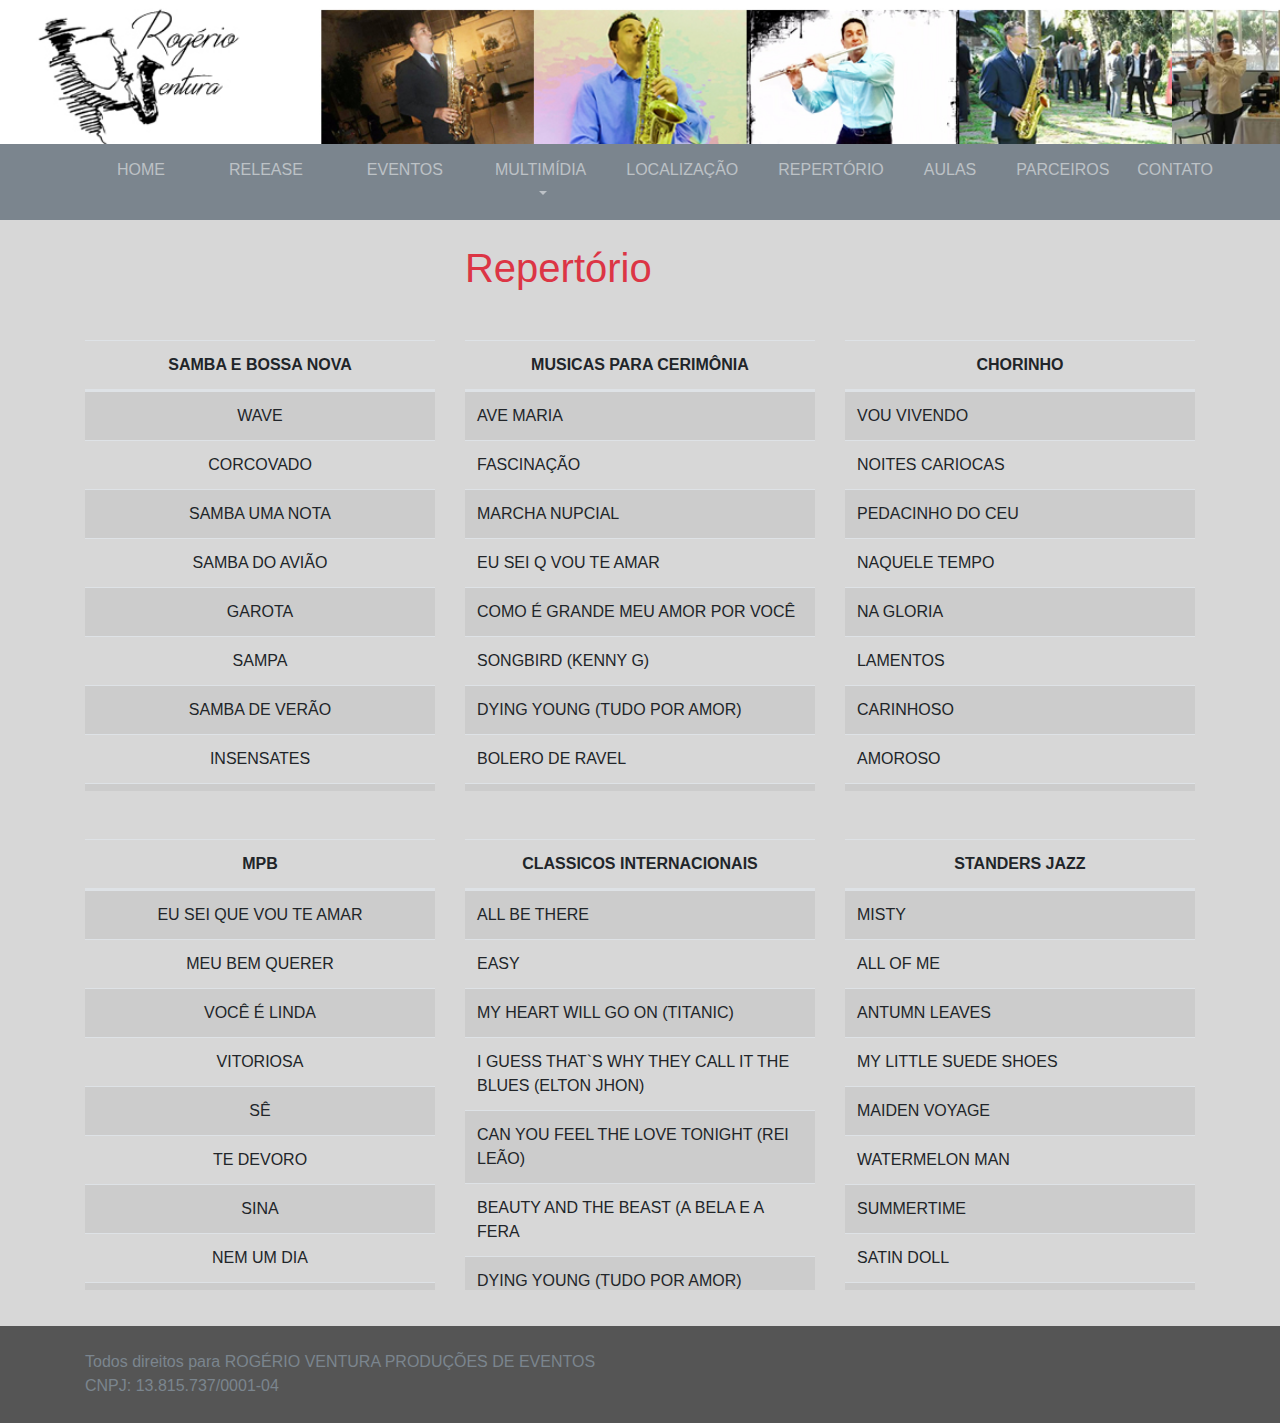
<file: repertorio.html>
<!DOCTYPE html>
<html>

<head>
  <meta charset="utf-8">
  <meta name="viewport" content="width=device-width, initial-scale=1">
  <!-- PAGE settings -->
  <link rel="icon" href="favicon.ico">
  <title>Rogério Ventura | Saxofonista e Flautista</title>
  <meta name="description" content="Wireframe design of a landing page by Pingendo">
  <meta name="keywords" content="Pingendo bootstrap example template wireframe landing">
  <meta name="author" content="Pingendo">
  <!-- CSS dependencies -->
  <link rel="stylesheet" href="https://cdnjs.cloudflare.com/ajax/libs/font-awesome/4.7.0/css/font-awesome.min.css" type="text/css">
  <link rel="stylesheet" href="wireframe.css"> </head>

<body class="bg-info">
  <div class="py-5 text-center" style="background-image: url('imagens/topo.jpg');background-repeat:no-repeat;background-size:cover;"></div>
  <nav class="navbar navbar-expand-md navbar-dark py-1 bg-secondary">
    <div class="container">
      <button class="navbar-toggler navbar-toggler-right" type="button" data-toggle="collapse" data-target="#navbar2SupportedContent" aria-controls="navbar2SupportedContent" aria-expanded="false" aria-label="Toggle navigation">
        <span class="navbar-toggler-icon"></span>
      </button>
      <div class="collapse navbar-collapse text-center justify-content-between" id="navbar2SupportedContent">
        <ul class="navbar-nav">
          <li class="nav-item px-2">
            <a class="nav-link mx-2" href="index.html">HOME</a>
          </li>
          <li class="nav-item px-2">
            <a class="nav-link mx-2" href="release.html">RELEASE</a>
          </li>
          <li class="nav-item px-2">
            <a class="nav-link mx-2" href="https://www.facebook.com/rogerio.ventura.9" target="_blank">EVENTOS</a>
          </li>
          <li class="nav-item dropdown px-2">
            <a class="nav-link dropdown-toggle" href="#" id="navbarDropdownMenuLink" data-toggle="dropdown" aria-haspopup="true" aria-expanded="false">MULTIMÍDIA</a>
            <div class="dropdown-menu" aria-labelledby="navbarDropdownMenuLink">
              <a class="dropdown-item" href="musicas.html">MÚSICAS</a>
              <a class="dropdown-item" href="videos.html">VÍDEOS</a>
              <a class="dropdown-item" href="fotos.html">FOTOS</a>
            </div>
          </li>
          <li class="nav-item px-2">
            <a class="nav-link" href="localizacao.html">LOCALIZAÇÃO</a>
          </li>
          <li class="nav-item px-2">
            <a class="nav-link" href="repertorio.html">REPERTÓRIO</a>
          </li>
          <li class="nav-item px-2">
            <a class="nav-link" href="aulas.html">AULAS</a>
          </li>
          <li class="nav-item px-2">
            <a class="nav-link" href="parceiros.html">PARCEIROS</a>
          </li>
          <li class="nav-item">
            <a class="nav-link" href="contato.html">CONTATO</a>
          </li>
        </ul>
      </div>
    </div>
  </nav>

  <div class="py-3">
    <div class="container">
      <div class="row">
        <div class="col-md-4"></div>
        <div class="col-md-4">
          <h1 class="text-danger">Repertório</h1>
        </div>
        <div class="col-md-4"></div>
      </div>
    </div>
  </div>

  <div class="py-2">
    <div class="container">
      <div class="row">
        <div class="col-md-4 text-center">
          <table class="table table-striped">
            <thead>
              <tr class="text-center">
                <th scope="col">SAMBA E BOSSA NOVA</th>
              </tr>
            </thead>
            <tbody>
              <tr>
                <td>WAVE</td>
              </tr>
              <tr>
                <td>CORCOVADO</td>
              </tr>
              <tr>
                <td>SAMBA UMA NOTA</td>
              </tr>
              <tr>
                <td>SAMBA DO AVIÃO</td>
              </tr>
              <tr>
                <td>GAROTA</td>
              </tr>
              <tr>
                <td>SAMPA</td>
              </tr>
              <tr>
                <td>SAMBA DE VERÃO</td>
              </tr>
              <tr>
                <td>INSENSATES</td>
              </tr>
              <tr>
                <td>SÓ DANÇO SAMBA</td>
              </tr>
              <tr>
                <td>DESAFINADO</td>
              </tr>
              <tr>
                <td>TARDE ITAPUÃ</td>
              </tr>
              <tr>
                <td>MADALENA</td>
              </tr>
              <tr>
                <td>SAMBA UMA NOTA</td>
              </tr>
              <tr>
                <td>TREM DAS 11/SAMBA DO ERNESTO/TIRO AO ALVARO</td>
              </tr>
              <tr>
                <td>AQUARELA DO BRASIL</td>
              </tr>
              <tr>
                <td>ROSAS Ñ FALAM</td>
              </tr>
            </tbody>
          </table>
        </div>
        <div class="col-md-4">
          <table class="table table-striped">
            <thead>
              <tr class="text-center">
                <th scope="col">MUSICAS PARA CERIMÔNIA</th>
              </tr>
            </thead>
            <tbody>
              <tr>
                <td>AVE MARIA</td>
              </tr>
              <tr>
                <td>FASCINAÇÃO</td>
              </tr>
              <tr>
                <td>MARCHA NUPCIAL</td>
              </tr>
              <tr>
                <td>EU SEI Q VOU TE AMAR</td>
              </tr>
              <tr>
                <td>COMO É GRANDE MEU AMOR POR VOCÊ</td>
              </tr>
              <tr>
                <td>SONGBIRD (KENNY G)</td>
              </tr>
              <tr>
                <td>DYING YOUNG (TUDO POR AMOR)</td>
              </tr>
              <tr>
                <td>BOLERO DE RAVEL</td>
              </tr>
              <tr>
                <td>CÉU DE SANTO AMARO (FLAVIO VENTURINI)</td>
              </tr>
              <tr>
                <td>FRISSON (ROUPA NOVA)</td>
              </tr>
              <tr>
                <td>MARCHA NUPCIAL DE VAGNER</td>
              </tr>
              <tr>
                <td>FOREVER IN LOVE LOVE (KENNY G)</td>
              </tr>
              <tr>
                <td>MY GIRL</td>
              </tr>
              <tr>
                <td>CON TE PARTIRO</td>
              </tr>
              <tr>
                <td>ALGUM LUGAR DO PASSADO</td>
              </tr>
              <tr>
                <td>SE EU NÃO TE AMASSE TANTO ASSIM</td>
              </tr>
              <tr>
                <td>FICO ASSIM SEM VOCÊ</td>
              </tr>
              <tr>
                <td>LUA E FLOR (OSWALDO MONTENEGRO)</td>
              </tr>
              <tr>
                <td>FAZ UM MILAGRE EM MIM (REGIS DANESE)</td>
              </tr>
              <tr>
                <td>9ª SINFONIA DE BEETHOVEN</td>
              </tr>
              <tr>
                <td>MINUETO DE BACH</td>
              </tr>
              <tr>
                <td>POMP AND CIRCUMSTANCE</td>
              </tr>
              <tr>
                <td>PRIMAVERA DE VIVALDI</td>
              </tr>
              <tr>
                <td>CANÇÃO DO APOCALIPSE (DIANTE DO TRONO)</td>
              </tr>
              <tr>
                <td>OH HAPPY DAY</td>
              </tr>
              <tr>
                <td>AMIGOS PELA FÉ</td>
              </tr>
              <tr>
                <td>ACCIDENTALLY IN LOVE (SHREK)</td>
              </tr>
              <tr>
                <td>YOU VE GOT A FRIEND IN ME (TOY STORY)</td>
              </tr>
            </tbody>
          </table>
        </div>
        <div class="col-md-4">
          <table class="table table-striped">
            <thead>
              <tr class="text-center">
                <th scope="col">CHORINHO</th>
              </tr>
            </thead>
            <tbody>
              <tr>
                <td>VOU VIVENDO</td>
              </tr>
              <tr>
                <td>NOITES CARIOCAS</td>
              </tr>
              <tr>
                <td>PEDACINHO DO CEU</td>
              </tr>
              <tr>
                <td>NAQUELE TEMPO</td>
              </tr>
              <tr>
                <td>NA GLORIA</td>
              </tr>
              <tr>
                <td>LAMENTOS</td>
              </tr>
              <tr>
                <td>CARINHOSO</td>
              </tr>
              <tr>
                <td>AMOROSO</td>
              </tr>
              <tr>
                <td>ANDRE DO SAPATO NOVO</td>
              </tr>
              <tr>
                <td>BRASILEIRINHO</td>
              </tr>
              <tr>
                <td>CHOREI</td>
              </tr>
              <tr>
                <td>LEVANTA A POEIRA</td>
              </tr>
              <tr>
                <td>ODEON</td>
              </tr>
              <tr>
                <td>TEU ANIVERSARIO</td>
              </tr>
              <tr>
                <td>TICO-TICO</td>
              </tr>
              <tr>
                <td>UM A ZERO</td>
              </tr>
              <tr>
                <td>URUBU MALANDRO</td>
              </tr>
            </tbody>
          </table>
        </div>
      </div>
    </div>
  </div>

  <!--Segunda parte-->
  <div class="py-2">
      <div class="container">
        <div class="row">
          <div class="col-md-4 text-center">
            <table class="table table-striped">
              <thead>
                <tr class="text-center">
                  <th scope="col">MPB</th>
                </tr>
              </thead>
              <tbody>
                <tr>
                  <td>EU SEI QUE VOU TE AMAR</td>
                </tr>
                <tr>
                  <td>MEU BEM QUERER</td>
                </tr>
                <tr>
                  <td>VOCÊ É LINDA</td>
                </tr>
                <tr>
                  <td>VITORIOSA</td>
                </tr>
                <tr>
                  <td>SÊ</td>
                </tr>
                <tr>
                  <td>TE DEVORO</td>
                </tr>
                <tr>
                  <td>SINA</td>
                </tr>
                <tr>
                  <td>NEM UM DIA</td>
                </tr>
                <tr>
                  <td>CAÇA E CAÇADOR</td>
                </tr>
                <tr>
                  <td>COMO UMA ONDA</td>
                </tr>
                <tr>
                  <td>OCEANO</td>
                </tr>
                <tr>
                  <td>QUANDO TE VI</td>
                </tr>
                <tr>
                  <td>VERDADE CHINESA</td>
                </tr>
                <tr>
                  <td>BEBADO EQUILIBRISTA</td>
                </tr>
                <tr>
                  <td>COMO É GRANDE MEU AMOR POR VOCÊ</td>
                </tr>
                <tr>
                  <td>AQUARELA (TOQUINHO)</td>
                </tr>
                <tr>
                    <td>LILAS</td>
                </tr>
                <tr>
                    <td>PAPEL MARCHÊ</td>
                </tr>
                <tr>
                    <td>SÓ HOJE</td>
                </tr>
                <tr>
                    <td>SAIGON</td>
                </tr>
                <tr>
                    <td>VERDADE CHINESA</td>
                </tr>
                <tr>
                    <td>HOMENAGEM AO MALANDRO (CHICO BUARQUE)</td>
                </tr>
                <tr>
                    <td>CHEGA DE SAUDADE (TOM JOBIM)</td>
                </tr>
                <tr>
                    <td>FINAL FELIZ (JORGE VERCILO)</td>
                </tr>
              </tbody>
            </table>
          </div>
          <div class="col-md-4">
            <table class="table table-striped">
              <thead>
                <tr class="text-center">
                  <th scope="col">CLASSICOS INTERNACIONAIS</th>
                </tr>
              </thead>
              <tbody>
                <tr>
                  <td>ALL BE THERE</td>
                </tr>
                <tr>
                  <td>EASY</td>
                </tr>
                <tr>
                  <td>MY HEART WILL GO ON (TITANIC)</td>
                </tr>
                <tr>
                  <td>I GUESS THAT`S WHY THEY CALL IT THE BLUES (ELTON JHON)</td>
                </tr>
                <tr>
                  <td>CAN YOU FEEL THE LOVE TONIGHT (REI LEÃO)</td>
                </tr>
                <tr>
                  <td>BEAUTY AND THE BEAST (A BELA E A FERA</td>
                </tr>
                <tr>
                  <td>DYING YOUNG (TUDO POR AMOR)</td>
                </tr>
                <tr>
                  <td>A WHOLE NEW WORD (ALADDIN)</td>
                </tr>
                <tr>
                  <td>PERHAPS LOVE</td>
                </tr>
                <tr>
                  <td>ALWAYS ON MY MIND (ELVIS)</td>
                </tr>
                <tr>
                  <td>CAN`T TAKE MY EYES OFF YOU</td>
                </tr>
                <tr>
                  <td>IRIS (GOO GOO DOLLS)</td>
                </tr>
                <tr>
                  <td>I DON`T WANT TO MISS A THING (ARMAGEDDON)</td>
                </tr>
                <tr>
                  <td>HOW COULD AN ANGEL BREAK MY HEART (TONY BRAXTON)</td>
                </tr>
                <tr>
                  <td>CAN`T HELP FALLING IN LOVE (ELVIS)</td>
                </tr>
                <tr>
                  <td>OVER THE RAINBOW</td>
                </tr>
                <tr>
                  <td>I LOOK TO YOU (WHITNEY HOUSTON)</td>
                </tr>
                <tr>
                  <td>BECAUSE OF YOU (KELLY CLARKSON)</td>
                </tr>
                <tr>
                  <td>ONE (U2)</td>
                </tr>
                <tr>
                  <td>ALL I ASK OF YOU (FANTASMA DA OPERA)</td>
                </tr>
                <tr>
                  <td>WHAT A WONDERFUL WORLD (LUIZ ARMSTRONG)</td>
                </tr>
                <tr>
                  <td>TIME TO SAY GOODBYE (CON TE PARTIRÓ)</td>
                </tr>
                <tr>
                  <td>FROM THIS MOMENT (SHANIA TWAIN)</td>
                </tr>
                <tr>
                  <td>YOU'RE STILL THE ONE (SHANIA TWAIN)</td>
                </tr>
                <tr>
                  <td>YOU'LL BE IN MY HEART (PHIL COLLINS)</td>
                </tr>
                <tr>
                  <td>I WILL ALWAYS LOVE YOU</td>
                </tr>
                <tr>
                  <td>CANT'T TAKE MY EYES OFF YOU</td>
                </tr>
                <tr>
                  <td>EVERY BREATH YOU TAKE</td>
                </tr>
                <tr>
                    <td>HOW DEEP IS YOUR LOVE</td>
                </tr>
                <tr>
                    <td>LET IT BE</td>
                </tr>
                <tr>
                    <td>YESTERDAY</td>
                </tr>
                <tr>
                    <td>SOMEWERE OUT THERE (LINDA RONSTADT)</td>
                </tr>
                <tr>
                    <td>DUST IN THE WIND (SARAH BRIGHTMAN)</td>
                </tr>
                <tr>
                    <td>HOW DO I LIVE (LEANN RIMES)</td>
                </tr>
                <tr>
                    <td>I`LL BE OVER YOU (TOTO)</td>
                </tr>
                <tr>
                    <td>TOO MUCH HEAVEN -(BEE GEES)</td>
                </tr>
                <tr>
                    <td>YOU WERE ALWAYS ON MY MIND (ELVIS)</td>
                </tr>
                <tr>
                    <td>I SAY A LITTLE PRAYER FOR YOU</td>
                </tr>
                <tr>
                    <td>SHE (ELVIS COSTELLO)</td>
                </tr>
              </tbody>
            </table>
          </div>
          <div class="col-md-4">
            <table class="table table-striped">
              <thead>
                <tr class="text-center">
                  <th scope="col">STANDERS JAZZ</th>
                </tr>
              </thead>
              <tbody>
                <tr>
                  <td>MISTY</td>
                </tr>
                <tr>
                  <td>ALL OF ME</td>
                </tr>
                <tr>
                  <td>ANTUMN LEAVES</td>
                </tr>
                <tr>
                  <td>MY LITTLE SUEDE SHOES</td>
                </tr>
                <tr>
                  <td>MAIDEN VOYAGE</td>
                </tr>
                <tr>
                  <td>WATERMELON MAN</td>
                </tr>
                <tr>
                  <td>SUMMERTIME</td>
                </tr>
                <tr>
                  <td>SATIN DOLL</td>
                </tr>
                <tr>
                  <td>IMPRESSIONS</td>
                </tr>
                <tr>
                  <td>CANTALOUPE ISLAND</td>
                </tr>
              </tbody>
            </table>
          </div>
        </div>
      </div>
    </div>

  <div class="bg-dark py-3">
    <div class="container">
      <div class="row">
        <div class="col-md-12">
          <p class="text-secondary mb-0 text-left">Todos direitos para ROGÉRIO VENTURA PRODUÇÕES DE EVENTOS&nbsp;
            <br>CNPJ: 13.815.737/0001-04</p>
        </div>
      </div>
      <div class="row d-flex justify-content-between">
        <div class="col-lg-4 col-md-12"> </div>
      </div>
    </div>
  </div>
  <script src="https://code.jquery.com/jquery-3.2.1.slim.min.js" integrity="sha384-KJ3o2DKtIkvYIK3UENzmM7KCkRr/rE9/Qpg6aAZGJwFDMVNA/GpGFF93hXpG5KkN" crossorigin="anonymous"></script>
  <script src="https://cdnjs.cloudflare.com/ajax/libs/popper.js/1.12.9/umd/popper.min.js" integrity="sha384-ApNbgh9B+Y1QKtv3Rn7W3mgPxhU9K/ScQsAP7hUibX39j7fakFPskvXusvfa0b4Q" crossorigin="anonymous"></script>
  <script src="https://maxcdn.bootstrapcdn.com/bootstrap/4.0.0/js/bootstrap.min.js" integrity="sha384-JZR6Spejh4U02d8jOt6vLEHfe/JQGiRRSQQxSfFWpi1MquVdAyjUar5+76PVCmYl" crossorigin="anonymous"></script>

</body>

</html>
</file>
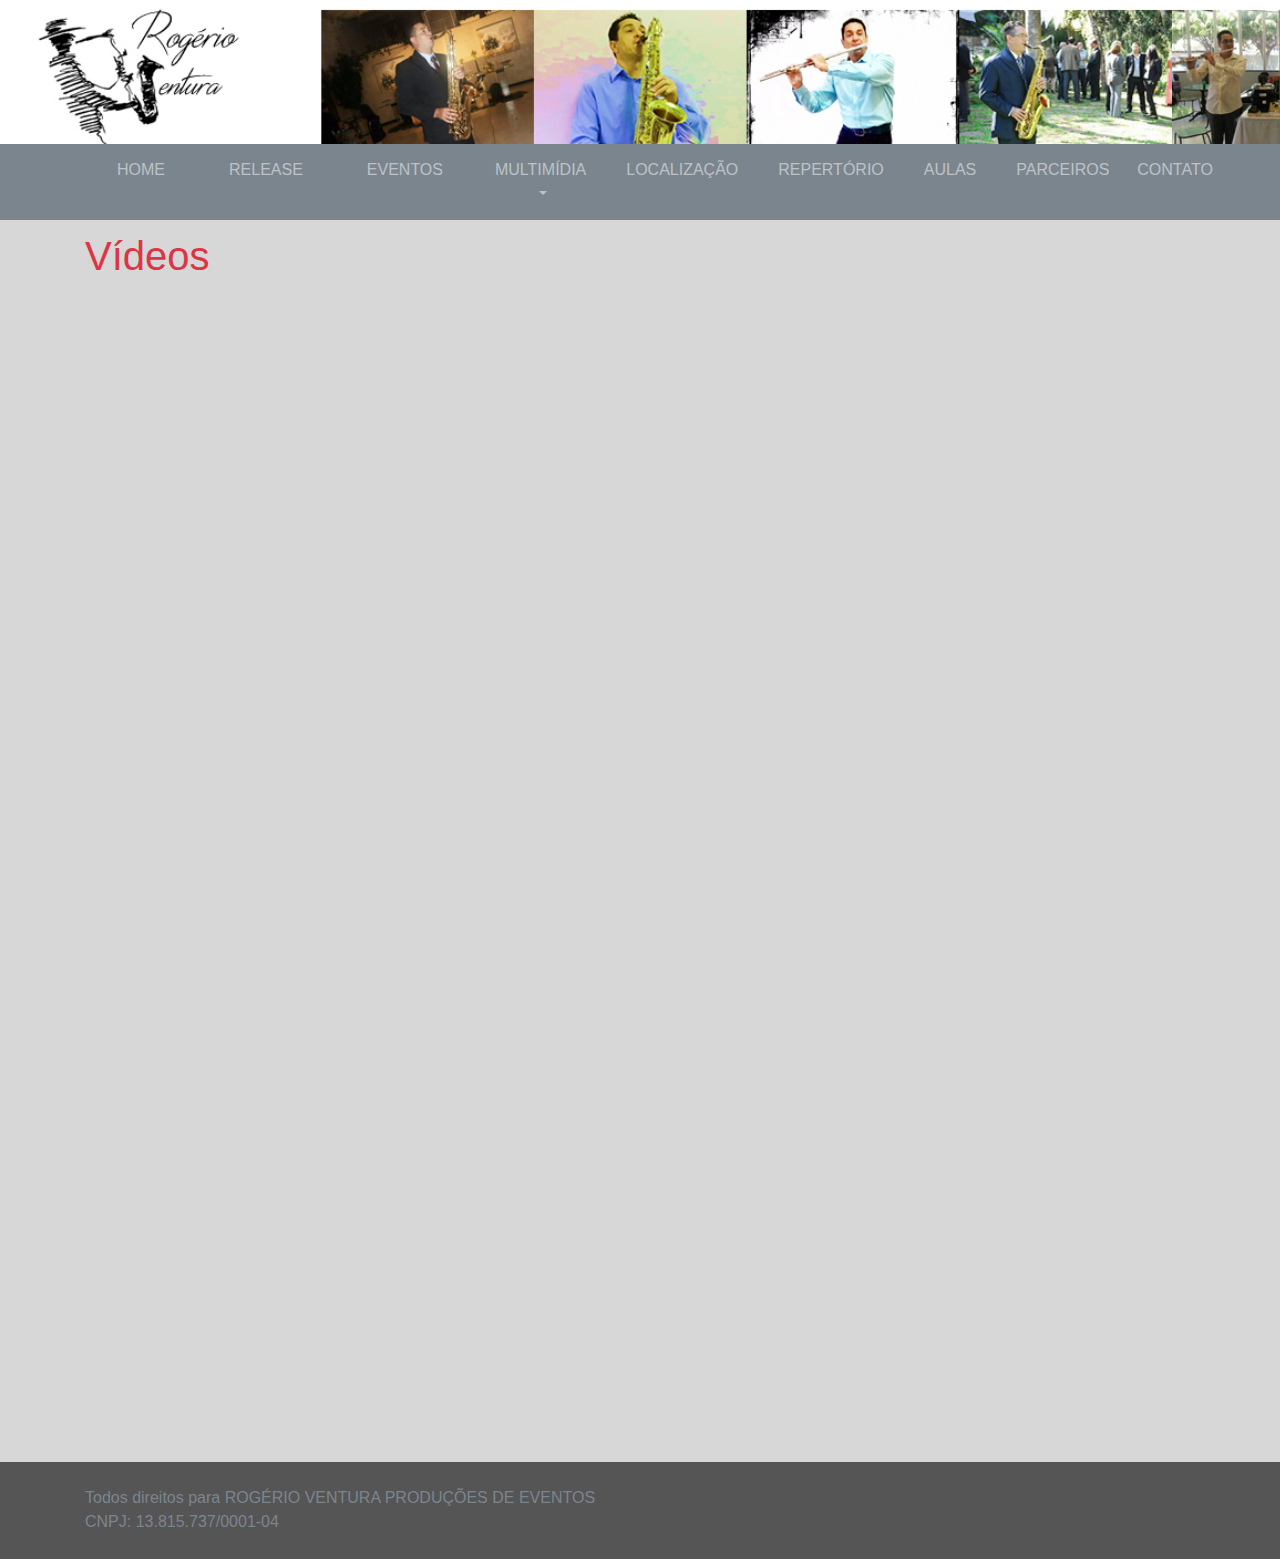
<file: videos.html>
<!DOCTYPE html>
<html>

<head>
  <meta charset="utf-8">
  <meta name="viewport" content="width=device-width, initial-scale=1">
  <!-- PAGE settings -->
  <link rel="icon" href="favicon.ico">
  <title>Rogério Ventura | Saxofonista e Flautista</title>
  <meta name="description" content="Wireframe design of a landing page by Pingendo">
  <meta name="keywords" content="Pingendo bootstrap example template wireframe landing">
  <meta name="author" content="Pingendo">
  <!-- CSS dependencies -->
  <link rel="stylesheet" href="https://cdnjs.cloudflare.com/ajax/libs/font-awesome/4.7.0/css/font-awesome.min.css" type="text/css">
  <link rel="stylesheet" href="wireframe.css"> </head>

<body class="bg-info">
  <div class="py-5 text-center" style="background-image: url('imagens/topo.jpg');background-repeat:no-repeat;background-size:cover;"></div>
  <nav class="navbar navbar-expand-md navbar-dark py-1 bg-secondary">
    <div class="container">
      <button class="navbar-toggler navbar-toggler-right" type="button" data-toggle="collapse" data-target="#navbar2SupportedContent" aria-controls="navbar2SupportedContent" aria-expanded="false" aria-label="Toggle navigation">
        <span class="navbar-toggler-icon"></span>
      </button>
      <div class="collapse navbar-collapse text-center justify-content-between" id="navbar2SupportedContent">
        <ul class="navbar-nav">
          <li class="nav-item px-2">
            <a class="nav-link mx-2" href="index.html">HOME</a>
          </li>
          <li class="nav-item px-2">
            <a class="nav-link mx-2" href="release.html">RELEASE</a>
          </li>
          <li class="nav-item px-2">
            <a class="nav-link mx-2" href="https://www.facebook.com/rogerio.ventura.9" target="_blank">EVENTOS</a>
          </li>
          <li class="nav-item dropdown px-2">
            <a class="nav-link dropdown-toggle" href="#" id="navbarDropdownMenuLink" data-toggle="dropdown" aria-haspopup="true" aria-expanded="false">MULTIMÍDIA</a>
            <div class="dropdown-menu" aria-labelledby="navbarDropdownMenuLink">
              <a class="dropdown-item" href="musicas.html">MÚSICAS</a>
              <a class="dropdown-item" href="videos.html">VÍDEOS</a>
              <a class="dropdown-item" href="fotos.html">FOTOS</a>
            </div>
          </li>
          <li class="nav-item px-2">
            <a class="nav-link" href="localizacao.html">LOCALIZAÇÃO</a>
          </li>
          <li class="nav-item px-2">
            <a class="nav-link" href="repertorio.html">REPERTÓRIO</a>
          </li>
          <li class="nav-item px-2">
            <a class="nav-link" href="aulas.html">AULAS</a>
          </li>
          <li class="nav-item px-2">
            <a class="nav-link" href="parceiros.html">PARCEIROS</a>
          </li>
          <li class="nav-item">
            <a class="nav-link" href="contato.html">CONTATO</a>
          </li>
        </ul>
      </div>
    </div>
  </nav>
  <div class="my-2 text-danger">
    <div class="container">
      <div class="row">
        <div class="col-md-12">
          <h1 class="">Vídeos</h1>
        </div>
      </div>
    </div>
  </div>
  <div class="">
    <div class="container my-0">
      <div class="row my-3">
        <div class="col-md-4">
          <div class="embed-responsive embed-responsive-4by3">
            <iframe src="https://www.youtube.com/embed/Zi2fd2YsPbo" allowfullscreen="" allow="autoplay; encrypted-media" frameborder="0" height="315" width="560"></iframe>
          </div>
        </div>
        <div class="col-md-4">
          <div class="embed-responsive embed-responsive-4by3">
            <iframe width="560" height="315" src="https://www.youtube.com/embed/zwSGADm582w" frameborder="0" allow="autoplay; encrypted-media" allowfullscreen=""></iframe>
          </div>
        </div>
        <div class="col-md-4">
          <div class="embed-responsive embed-responsive-4by3">
            <iframe width="560" height="315" src="https://www.youtube.com/embed/8RTbWWm4u1U" frameborder="0" allow="autoplay; encrypted-media" allowfullscreen=""></iframe>
          </div>
        </div>
      </div>
      <div class="row my-3">
        <div class="col-md-4">
          <div class="embed-responsive embed-responsive-4by3">
            <iframe src="https://www.youtube.com/embed/0I9xVdZvDqs" allowfullscreen="" allow="autoplay; encrypted-media" frameborder="0" height="315" width="560"></iframe>
          </div>
        </div>
        <div class="col-md-4">
          <div class="embed-responsive embed-responsive-4by3">
            <iframe src="https://www.youtube.com/embed/XFMQA1wBNVs" allowfullscreen="" allow="autoplay; encrypted-media" frameborder="0" height="315" width="560"></iframe>
          </div>
        </div>
        <div class="col-md-4">
          <div class="embed-responsive embed-responsive-4by3">
            <iframe src="https://www.youtube.com/embed/7bFI40rUhLY" allowfullscreen="" allow="autoplay; encrypted-media" frameborder="0" height="315" width="560"></iframe>
          </div>
        </div>
      </div>
      <div class="row my-3">
        <div class="col-md-4">
          <div class="embed-responsive embed-responsive-4by3">
            <iframe src="https://www.youtube.com/embed/7YKNgXj0V0s" allowfullscreen="" allow="autoplay; encrypted-media" frameborder="0" height="315" width="560"></iframe>
          </div>
        </div>
        <div class="col-md-4">
          <div class="embed-responsive embed-responsive-4by3">
            <iframe src="https://www.youtube.com/embed/K3npreEfR14" allowfullscreen="" allow="autoplay; encrypted-media" frameborder="0" height="315" width="560"></iframe>
          </div>
        </div>
        <div class="col-md-4">
          <div class="embed-responsive embed-responsive-4by3">
            <iframe src="https://www.youtube.com/embed/i8pswMYDDHw" allowfullscreen="" allow="autoplay; encrypted-media" frameborder="0" height="315" width="560"></iframe>
          </div>
        </div>
      </div>
      <div class="row">
        <div class="col-md-4">
          <div class="embed-responsive embed-responsive-4by3">
            <iframe src="https://www.youtube.com/embed/DBxxqRkUTZM" allowfullscreen="" allow="autoplay; encrypted-media" frameborder="0" height="315" width="560"></iframe>
          </div>
        </div>
        <div class="col-md-4">
          <div class="embed-responsive embed-responsive-4by3">
            <iframe src="https://www.youtube.com/embed/eWI9NbJb6iA" allowfullscreen="" allow="autoplay; encrypted-media" frameborder="0" height="315" width="560"></iframe>
          </div>
        </div>
        <div class="col-md-4">
          <div class="embed-responsive embed-responsive-4by3">
            <iframe src="https://www.youtube.com/embed/F3CxMJrY83M" allowfullscreen="" allow="autoplay; encrypted-media" frameborder="0" height="315" width="560"></iframe>
          </div>
        </div>
      </div>
    </div>
  </div>
  <div class="bg-dark py-3 my-3">
    <div class="container">
      <div class="row">
        <div class="col-md-12">
          <p class="text-secondary mb-0 text-left">Todos direitos para ROGÉRIO VENTURA PRODUÇÕES DE EVENTOS&nbsp;
            <br>CNPJ: 13.815.737/0001-04</p>
        </div>
      </div>
      <div class="row d-flex justify-content-between">
        <div class="col-lg-4 col-md-12"> </div>
      </div>
    </div>
  </div>
  <script src="https://code.jquery.com/jquery-3.2.1.slim.min.js" integrity="sha384-KJ3o2DKtIkvYIK3UENzmM7KCkRr/rE9/Qpg6aAZGJwFDMVNA/GpGFF93hXpG5KkN" crossorigin="anonymous"></script>
  <script src="https://cdnjs.cloudflare.com/ajax/libs/popper.js/1.12.9/umd/popper.min.js" integrity="sha384-ApNbgh9B+Y1QKtv3Rn7W3mgPxhU9K/ScQsAP7hUibX39j7fakFPskvXusvfa0b4Q" crossorigin="anonymous"></script>
  <script src="https://maxcdn.bootstrapcdn.com/bootstrap/4.0.0/js/bootstrap.min.js" integrity="sha384-JZR6Spejh4U02d8jOt6vLEHfe/JQGiRRSQQxSfFWpi1MquVdAyjUar5+76PVCmYl" crossorigin="anonymous"></script>
 
</body>

</html>
</file>
